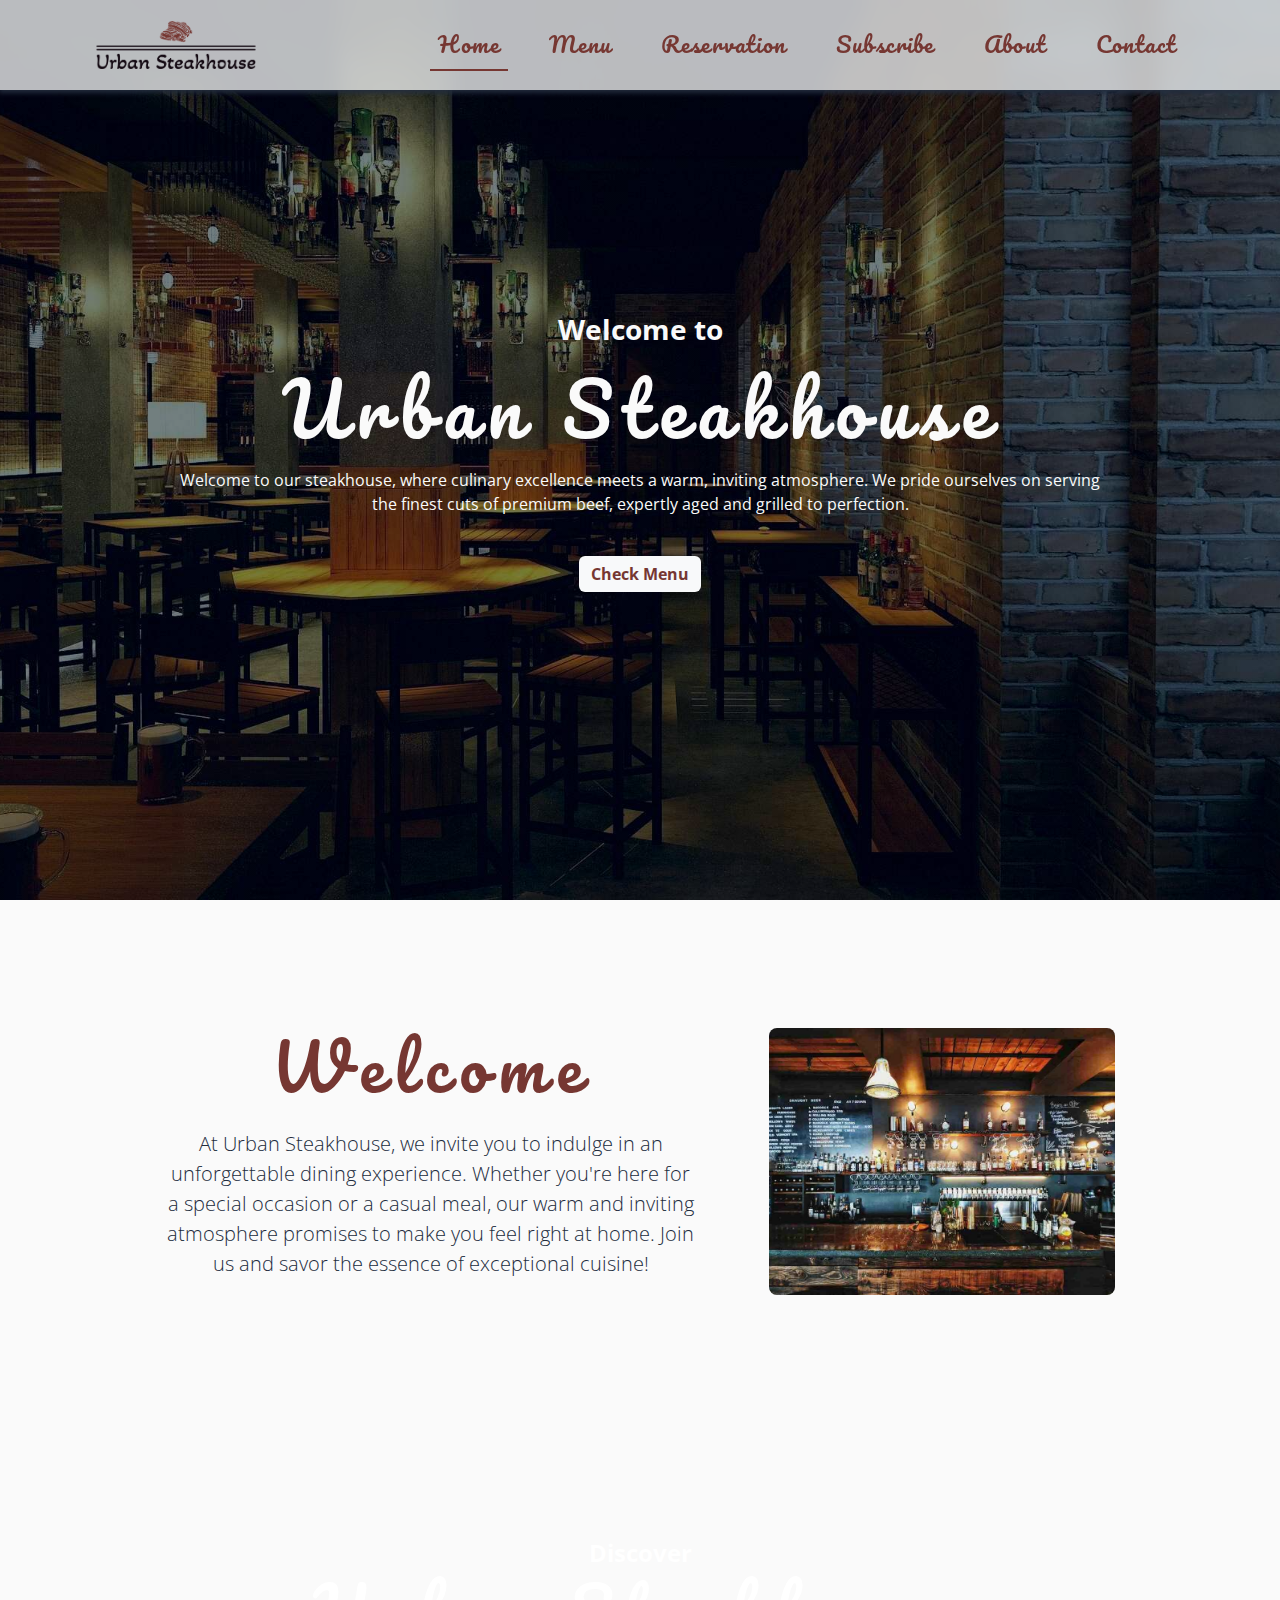
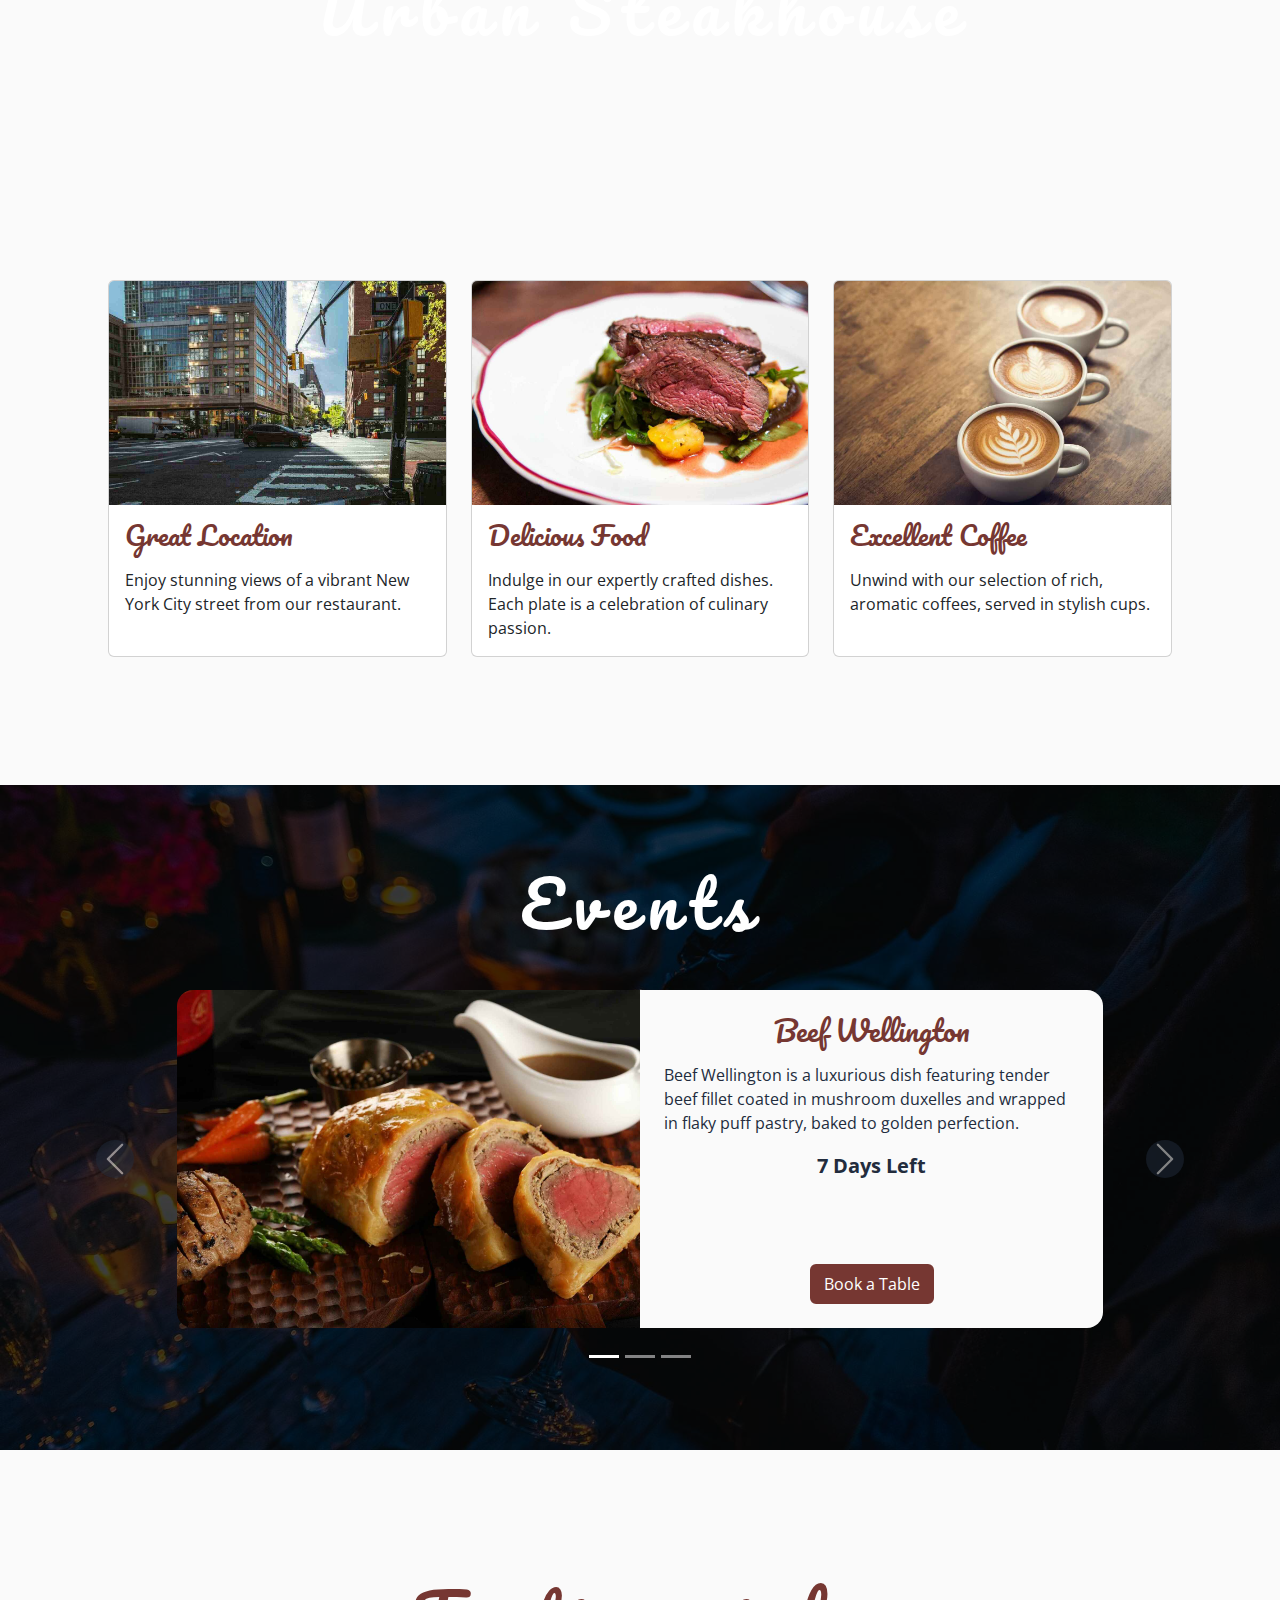
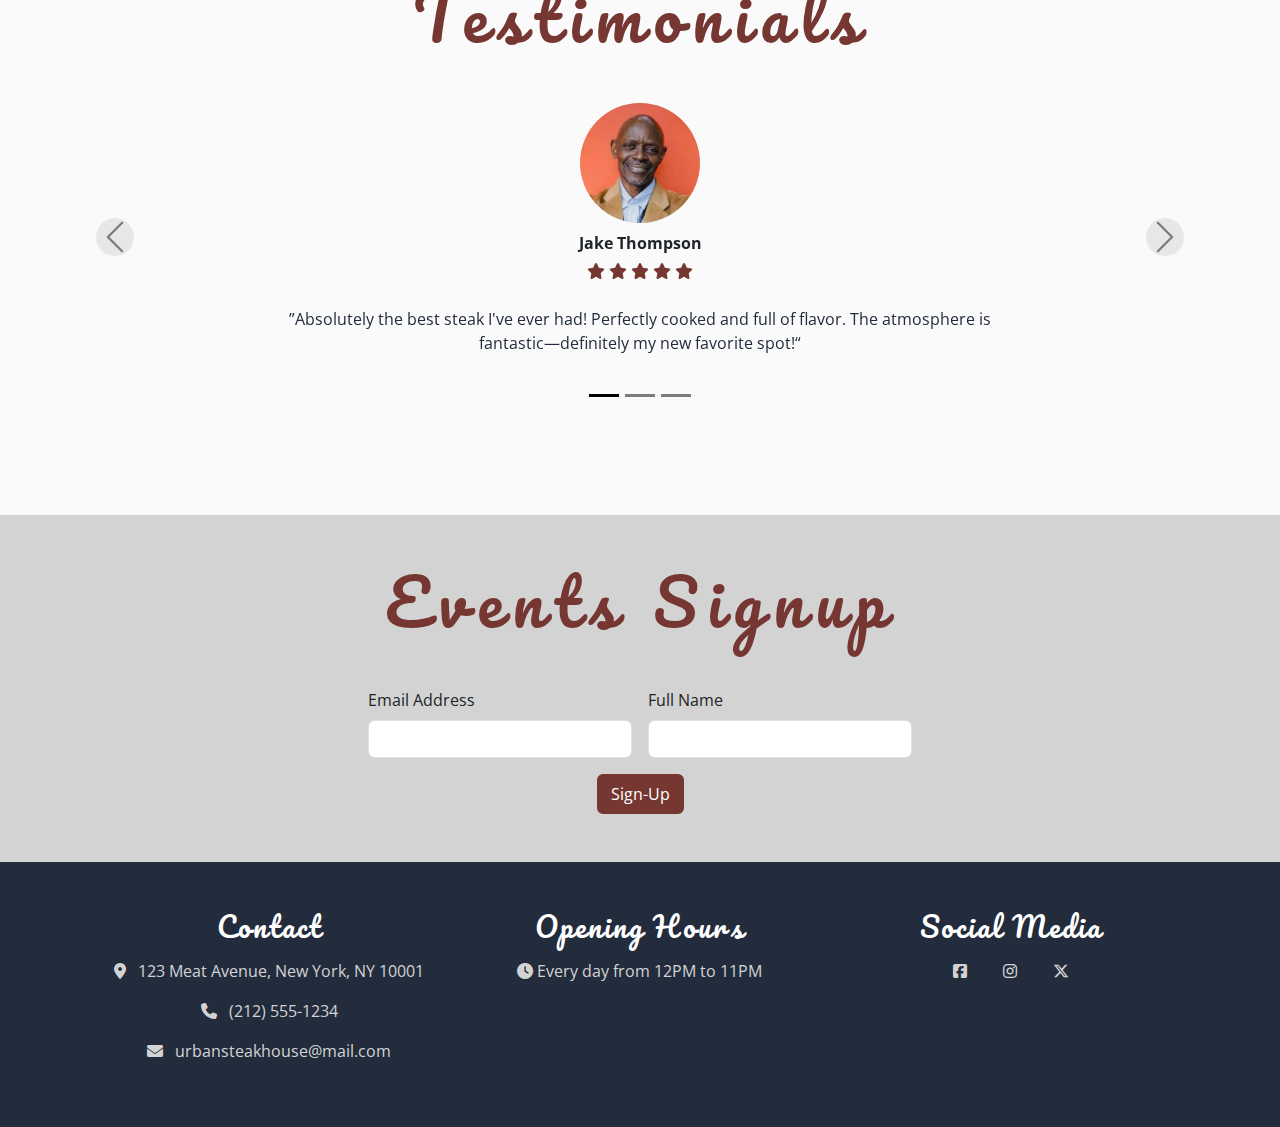
<file: index.html>
<!DOCTYPE html>
<html lang="en">
  <head>
    <meta charset="UTF-8" />
    <meta name="viewport" content="width=device-width, initial-scale=1.0" />
    <meta name="author" content="Florin Miron" />
    <meta
      name="keywords"
      content="steakhouse, dining, filet mignon, steaks, seafood, wine selection, steak specials, reservations, family-friendly dining, steak dinner, local steakhouse"
    />
    <meta
      name="description"
      content="Experience the ultimate steak lover's paradise at our steakhouse. Indulge in expertly grilled steaks, amazing desserts, and a curated wine selection. Reserve your table today!"
    />
    <title>Urban Steakhouse</title>
    <!-- Favicon -->
    <link
      rel="apple-touch-icon"
      sizes="180x180"
      href="./assets/images/apple-touch-icon.png"
    />
    <link
      rel="icon"
      sizes="32x32"
      type="image/png"
      href="./assets/images/favicon-32x32.png"
    />
    <link
      rel="icon"
      sizes="16x16"
      type="image/png"
      href="./assets/images/favicon-16x16.png"
    />
    <!-- Bootstrap's compiled CSS -->
    <link
      href="https://cdn.jsdelivr.net/npm/bootstrap@5.3.3/dist/css/bootstrap.min.css"
      rel="stylesheet"
      integrity="sha384-QWTKZyjpPEjISv5WaRU9OFeRpok6YctnYmDr5pNlyT2bRjXh0JMhjY6hW+ALEwIH"
      crossorigin="anonymous"
    />
    <!-- CDN Font Awesome -->
    <link
      rel="stylesheet"
      href="https://cdnjs.cloudflare.com/ajax/libs/font-awesome/6.6.0/css/all.min.css"
    />
    <!-- CSS link -->
    <link rel="stylesheet" href="./assets/style.css" />
  </head>
  <body>
    <!-- Header Section -->
    <header
      id="header-home"
      class="min-vh-100 d-flex align-items-center justify-content-center"
    >
      <!-- Navbar -->
      <nav
        id="navbar"
        class="navbar navbar-expand-xl bg-body-tertiary bg-opacity-75 fixed-top w-100 py-3"
      >
        <div class="container-fluid p-0">
          <a class="navbar-brand" href="#">
            <img
              src="./assets/images/logo-no-background.png"
              alt="Urban Steakhouse Logo"
            />
          </a>
          <button
            class="navbar-toggler"
            type="button"
            data-bs-toggle="collapse"
            data-bs-target="#navbarSupportedContent"
            aria-controls="navbarSupportedContent"
            aria-expanded="false"
            aria-label="Toggle navigation"
          >
            <span class="navbar-toggler-icon"></span>
          </button>
          <div class="collapse navbar-collapse" id="navbarSupportedContent">
            <ul class="navbar-nav ms-auto mb-2 mb-lg-0">
              <li class="nav-item">
                <a class="nav-link active" aria-current="page" href="#">Home</a>
              </li>
              <li class="nav-item">
                <a class="nav-link" href="menu.html">Menu</a>
              </li>
              <li class="nav-item">
                <a class="nav-link" href="reservation.html">Reservation</a>
              </li>
              <li class="nav-item">
                <a class="nav-link" href="#events-signup">Subscribe</a>
              </li>
              <li class="nav-item">
                <a class="nav-link" href="about.html">About</a>
              </li>
              <li class="nav-item">
                <a class="nav-link" href="contact.html">Contact</a>
              </li>
            </ul>
          </div>
        </div>
      </nav>
      <div
        class="container d-flex flex-column align-items-center w-75 w-md-50"
        aria-labelledby="welcome-heading"
      >
        <p class="fs-3 fw-bold">Welcome to</p>
        <h1 id="welcome-heading" class="display-2 display-md-1 text-center">
          Urban Steakhouse
        </h1>
        <p class="text-center mt-2">
          Welcome to our steakhouse, where culinary excellence meets a warm,
          inviting atmosphere. We pride ourselves on serving the finest cuts of
          premium beef, expertly aged and grilled to perfection.
        </p>
        <a
          id="menu-btn"
          href="menu.html"
          class="btn btn-light border border-0 fw-bold mt-4"
          >Check Menu</a
        >
      </div>
    </header>

    <!-- Main -->
    <main id="main-home">
      <!-- Welcome Section -->
      <section id="welcome" class="section mx-auto">
        <div class="row justify-content-center gap-5">
          <div
            class="col-12 col-lg-5 col-xl-6 d-flex flex-column justify-content-center"
          >
            <h2 class="display-3 text-center">Welcome</h2>
            <p class="lead fs-5 text-center mt-3">
              At Urban Steakhouse, we invite you to indulge in an unforgettable
              dining experience. Whether you're here for a special occasion or a
              casual meal, our warm and inviting atmosphere promises to make you
              feel right at home. Join us and savor the essence of exceptional
              cuisine!
            </p>
          </div>
          <div class="col-12 col-lg-5 col-xl-4 d-flex justify-content-center">
            <img
              src="./assets/images/restaurant-bar.jpg"
              class="w-100 rounded-3 object-fit-cover"
              alt="A photo of the restaurant's bar"
            />
          </div>
        </div>
      </section>

      <!-- Discover Section -->
      <section id="discover" class="section">
        <!-- Heading with background -->
        <div class="heading-background" aria-labelledby="discover-title">
          <span class="fs-4 fw-bold">Discover</span>
          <h2 id="discover-title" class="display-3 text-center">
            Urban Steakhouse
          </h2>
        </div>
        <div class="row d-flex justify-content-between mx-auto g-4">
          <!-- Single Discover Card -->
          <div class="col-12 col-md-4">
            <div class="card h-100">
              <img
                src="./assets/images/amazing-location.jpg"
                class="card-img-top"
                alt="The street view from inside the restaurant"
              />
              <div class="card-body">
                <h3 class="card-title">Great Location</h3>
                <p class="card-text mt-3">
                  Enjoy stunning views of a vibrant New York City street from
                  our restaurant.
                </p>
              </div>
            </div>
          </div>
          <!-- Single Discover Card -->
          <div class="col-12 col-md-4">
            <div class="card h-100">
              <img
                src="./assets/images/delicious-food.jpg"
                class="card-img-top"
                alt="A professionaly taken picture of a dish containing a rare steak with vegetables"
              />
              <div class="card-body">
                <h3 class="card-title">Delicious Food</h3>
                <p class="card-text mt-3">
                  Indulge in our expertly crafted dishes. Each plate is a
                  celebration of culinary passion.
                </p>
              </div>
            </div>
          </div>
          <!-- Single Discover Card -->
          <div class="col-12 col-md-4">
            <div class="card h-100">
              <img
                src="./assets/images/great-coffee.jpg"
                class="card-img-top"
                alt="Three cups of cappuccino"
              />
              <div class="card-body">
                <h3 class="card-title">Excellent Coffee</h3>
                <p class="card-text mt-3">
                  Unwind with our selection of rich, aromatic coffees, served in
                  stylish cups.
                </p>
              </div>
            </div>
          </div>
        </div>
      </section>

      <!-- Events Section -->
      <section id="events" class="section">
        <h2 class="display-3 text-center mb-5">Events</h2>
        <div class="container p-0">
          <div
            id="events-carousel"
            class="carousel slide"
            data-bs-ride="carousel"
          >
            <div class="carousel-indicators">
              <button
                type="button"
                data-bs-target="#events-carousel"
                data-bs-slide-to="0"
                class="active"
                aria-current="true"
                aria-label="Slide 1"
              ></button>
              <button
                type="button"
                data-bs-target="#events-carousel"
                data-bs-slide-to="1"
                aria-label="Slide 2"
              ></button>
              <button
                type="button"
                data-bs-target="#events-carousel"
                data-bs-slide-to="2"
                aria-label="Slide 3"
              ></button>
            </div>
            <div class="carousel-inner">
              <!-- Event -->
              <div class="carousel-item active">
                <div class="row justify-content-center align-items-center">
                  <div class="col-12 col-lg-5 p-0">
                    <img
                      src="./assets/images/beef-wellington.jpg"
                      class="w-100 object-fit-cover rounded-start-4"
                      alt="A beautifully plated Beef Wellington, showcasing golden-brown puff pastry encasing a juicy beef fillet"
                    />
                  </div>
                  <div
                    class="col-12 col-lg-5 d-flex flex-column p-4 rounded-end-4"
                  >
                    <h3 class="text-center mb-3">Beef Wellington</h3>
                    <p class="lh-base">
                      Beef Wellington is a luxurious dish featuring tender beef
                      fillet coated in mushroom duxelles and wrapped in flaky
                      puff pastry, baked to golden perfection.
                    </p>
                    <p class="text-center fw-bold fs-5">7 Days Left</p>
                    <div class="text-center mt-auto">
                      <a
                        href="reservation.html#main-reservation"
                        class="btn focus-ring"
                        >Book a Table</a
                      >
                    </div>
                  </div>
                </div>
              </div>
              <!-- Event -->
              <div class="carousel-item">
                <div class="row justify-content-center">
                  <div class="col-12 col-lg-5 p-0">
                    <img
                      src="./assets/images/chocolate-mousse.jpg"
                      class="w-100 object-fit-cover rounded-start-4"
                      alt="A chocolate mousse served in a glass, topped with and chocolate shavings, set against a dark, elegant background."
                    />
                  </div>
                  <div
                    class="col-12 col-lg-5 d-flex flex-column p-4 rounded-end-4"
                  >
                    <h3 class="text-center mb-3">Chocolate Mousse</h3>
                    <p class="lh-base">
                      Chocolate mousse is a rich, airy dessert made from whipped
                      chocolate, cream, and egg whites, delivering a luscious
                      and velvety texture with every bite.
                    </p>
                    <p class="text-center fw-bold fs-5">10 Days Left</p>
                    <div class="text-center mt-auto">
                      <a
                        href="reservation.html#main-reservation"
                        class="btn focus-ring"
                        >Book a Table</a
                      >
                    </div>
                  </div>
                </div>
              </div>
              <!-- Event -->
              <div class="carousel-item">
                <div class="row justify-content-center">
                  <div class="col-12 col-lg-5 p-0">
                    <img
                      src="./assets/images/the-ultimate-steak.jpg"
                      class="w-100 object-fit-cover rounded-start-4"
                      alt=""
                    />
                  </div>
                  <div
                    class="col-12 col-lg-5 d-flex flex-column p-4 rounded-end-4"
                  >
                    <h3 class="text-center mb-3">The Ultimate Steak</h3>
                    <p class="lh-base">
                      Argentinian asado beef is expertly grilled, showcasing
                      rich flavors and tender texture, often seasoned with salt
                      and served with chimichurri for a savory finish.
                    </p>
                    <p class="text-center fw-bold fs-5">12 Days Left</p>
                    <div class="text-center mt-auto">
                      <a
                        href="reservation.html#main-reservation"
                        class="btn focus-ring"
                        >Book a Table</a
                      >
                    </div>
                  </div>
                </div>
              </div>
            </div>
            <!-- Next and Previous Buttons -->
            <button
              class="carousel-control-prev w-auto"
              type="button"
              data-bs-target="#events-carousel"
              data-bs-slide="prev"
            >
              <span
                class="carousel-control-prev-icon"
                aria-hidden="true"
              ></span>
              <span class="visually-hidden">Previous</span>
            </button>
            <button
              class="carousel-control-next w-auto"
              type="button"
              data-bs-target="#events-carousel"
              data-bs-slide="next"
            >
              <span
                class="carousel-control-next-icon"
                aria-hidden="true"
              ></span>
              <span class="visually-hidden">Next</span>
            </button>
          </div>
        </div>
      </section>

      <!-- Testimonials Section -->
      <section id="testimonials" class="section pb-3">
        <h2 class="display-3 text-center mb-5">Testimonials</h2>
        <div class="container p-0">
          <div id="testimonials-carousel" class="carousel carousel-dark slide">
            <div class="carousel-indicators">
              <button
                type="button"
                data-bs-target="#testimonials-carousel"
                data-bs-slide-to="0"
                class="active"
                aria-current="true"
                aria-label="Slide 1"
              ></button>
              <button
                type="button"
                data-bs-target="#testimonials-carousel"
                data-bs-slide-to="1"
                aria-label="Slide 2"
              ></button>
              <button
                type="button"
                data-bs-target="#testimonials-carousel"
                data-bs-slide-to="2"
                aria-label="Slide 3"
              ></button>
            </div>
            <div class="carousel-inner">
              <!-- Testimonial -->
              <div class="carousel-item active px-3">
                <div class="row justify-content-center">
                  <div class="col-12 col-md-8 p-0">
                    <figure class="text-center mb-1">
                      <img
                        src="./assets/images/jake-thompson.jpg"
                        alt="Jake Thompson picture"
                        class="object-fit-cover"
                      />
                      <figcaption class="text-center mt-2 fw-bold">
                        Jake Thompson
                      </figcaption>
                    </figure>
                    <div class="star-rating text-center mb-4">
                      <i class="fa-solid fa-star"></i>
                      <i class="fa-solid fa-star"></i>
                      <i class="fa-solid fa-star"></i>
                      <i class="fa-solid fa-star"></i>
                      <i class="fa-solid fa-star"></i>
                    </div>
                    <div class="text-center">
                      <blockquote class="text-center">
                        &#8221;Absolutely the best steak I've ever had!
                        Perfectly cooked and full of flavor. The atmosphere is
                        fantastic—definitely my new favorite spot!&#8220;
                      </blockquote>
                    </div>
                  </div>
                </div>
              </div>
              <!-- Testimonial -->
              <div class="carousel-item px-3">
                <div class="row justify-content-center">
                  <div class="col-12 col-md-8 p-0">
                    <figure class="text-center mb-1">
                      <img
                        src="./assets/images/mark-reynolds.jpg"
                        alt="Mark Reynolds picture"
                        class="object-fit-cover"
                      />
                      <figcaption class="text-center mt-2 fw-bold">
                        Mark Reynolds
                      </figcaption>
                    </figure>
                    <div class="star-rating text-center mb-4">
                      <i class="fa-solid fa-star"></i>
                      <i class="fa-solid fa-star"></i>
                      <i class="fa-solid fa-star"></i>
                      <i class="fa-solid fa-star"></i>
                      <i class="fa-solid fa-star"></i>
                    </div>
                    <div class="text-center">
                      <blockquote class="text-center">
                        &#8221;Exceptional service and mouthwatering steaks!
                        Every bite was a delight. Can't wait to come back for
                        more. Highly recommend!&#8220;
                      </blockquote>
                    </div>
                  </div>
                </div>
              </div>
              <!-- Testimonial -->
              <div class="carousel-item px-3">
                <div class="row justify-content-center">
                  <div class="col-12 col-md-8 p-0">
                    <figure class="text-center mb-1">
                      <img
                        src="./assets/images/emily-carter.jpg"
                        alt="Emily Carter picture"
                        class="object-fit-cover"
                      />
                      <figcaption class="text-center mt-2 fw-bold">
                        Emily Carter
                      </figcaption>
                    </figure>
                    <div class="star-rating text-center mb-4">
                      <i class="fa-solid fa-star"></i>
                      <i class="fa-solid fa-star"></i>
                      <i class="fa-solid fa-star"></i>
                      <i class="fa-solid fa-star"></i>
                      <i class="fa-solid fa-star"></i>
                    </div>
                    <div class="text-center">
                      <blockquote class="text-center">
                        &#8221;A steak lover's paradise! Perfectly seasoned and
                        cooked to perfection. The staff made us feel right at
                        home. An unforgettable dining experience!&#8220;
                      </blockquote>
                    </div>
                  </div>
                </div>
              </div>
            </div>
            <!-- Next And Previous Buttons -->
            <button
              class="carousel-control-prev w-auto"
              type="button"
              data-bs-target="#testimonials-carousel"
              data-bs-slide="prev"
            >
              <span
                class="carousel-control-prev-icon"
                aria-hidden="true"
              ></span>
              <span class="visually-hidden">Previous</span>
            </button>
            <button
              class="carousel-control-next w-auto"
              type="button"
              data-bs-target="#testimonials-carousel"
              data-bs-slide="next"
            >
              <span
                class="carousel-control-next-icon"
                aria-hidden="true"
              ></span>
              <span class="visually-hidden">Next</span>
            </button>
          </div>
        </div>
      </section>

      <!-- Events Signup Section -->
      <section id="events-signup" class="section py-5">
        <h2 class="display-3 text-center mb-5">Events Signup</h2>
        <div class="container">
          <form action="subscribe-confirm.html">
            <div class="row justify-content-center">
              <div
                class="col-12 col-sm-6 col-lg-4 col-xl-3 mb-3 mb-sm-0 p-0 pe-sm-2"
              >
                <label for="email" class="form-label">Email Address</label>
                <input
                  type="email"
                  id="email"
                  class="form-control"
                  name="email"
                  required
                />
              </div>
              <div
                class="col-12 col-sm-6 col-lg-4 col-xl-3 mb-3 mb-sm-0 p-0 ps-sm-2"
              >
                <label for="full-name" class="form-label">Full Name</label>
                <input
                  type="text"
                  id="full-name"
                  class="form-control"
                  name="full-name"
                  pattern="^[A-Za-z\s]+$"
                  required
                />
              </div>
            </div>
            <div class="text-center mt-3">
              <button type="submit" class="btn focus-ring">Sign-Up</button>
            </div>
          </form>
        </div>
      </section>
    </main>

    <!-- Footer -->
    <footer>
      <div class="container py-5 px-0">
        <div class="row">
          <!-- Contact Details -->
          <div class="col-12 col-md-4 mb-4 mb-md-0">
            <h3 class="text-center fs-3 mb-3">Contact</h3>
            <address>
              <ul class="text-center list-unstyled">
                <li class="mb-3">
                  <i class="fa-solid fa-location-dot me-2"></i> 123 Meat Avenue,
                  New York, NY 10001
                </li>
                <li class="mb-3">
                  <i class="fa-solid fa-phone me-2"></i> (212) 555-1234
                </li>
                <li>
                  <i class="fa-solid fa-envelope me-2"></i>
                  urbansteakhouse@mail.com
                </li>
              </ul>
            </address>
          </div>
          <!-- Opening Hours -->
          <div class="col-12 col-md-4 mb-4 mb-md-0">
            <h3 class="text-center fs-3 mb-3">Opening Hours</h3>
            <p class="text-center">
              <i class="fa-solid fa-clock"></i>
              Every day from
              <time datetime="12:00">12PM</time> to
              <time datetime="23:00">11PM</time>
            </p>
          </div>
          <!-- Social Media Links -->
          <div class="col-12 col-md-4 text-center">
            <h3 class="text-center fs-3 mb-3">Social Media</h3>
            <!-- Facebook Link -->
            <a
              href="https://www.facebook.com/"
              class="text-decoration-none mx-3"
              target="_blank"
              aria-label="Facebook"
              title="Facebook"
              rel="noopener"
            >
              <i class="fa-brands fa-square-facebook"></i>
            </a>
            <!-- Instagram Link -->
            <a
              href="https://www.instagram.com/"
              class="text-decoration-none mx-3"
              target="_blank"
              aria-label="Instagram"
              title="Instagram"
              rel="noopener"
            >
              <i class="fa-brands fa-instagram"></i>
            </a>
            <!-- X Twitter Link -->
            <a
              href="https://x.com/"
              class="text-decoration-none mx-3"
              target="_blank"
              aria-label="X-Twitter"
              title="X-Twitter"
              rel="noopener"
            >
              <i class="fa-brands fa-x-twitter"></i>
            </a>
          </div>
        </div>
      </div>
    </footer>
    <!-- Bootstrap's compiled JavaScript -->
    <script
      src="https://cdn.jsdelivr.net/npm/bootstrap@5.3.3/dist/js/bootstrap.bundle.min.js"
      integrity="sha384-YvpcrYf0tY3lHB60NNkmXc5s9fDVZLESaAA55NDzOxhy9GkcIdslK1eN7N6jIeHz"
      crossorigin="anonymous"
    ></script>
  </body>
</html>
</file>
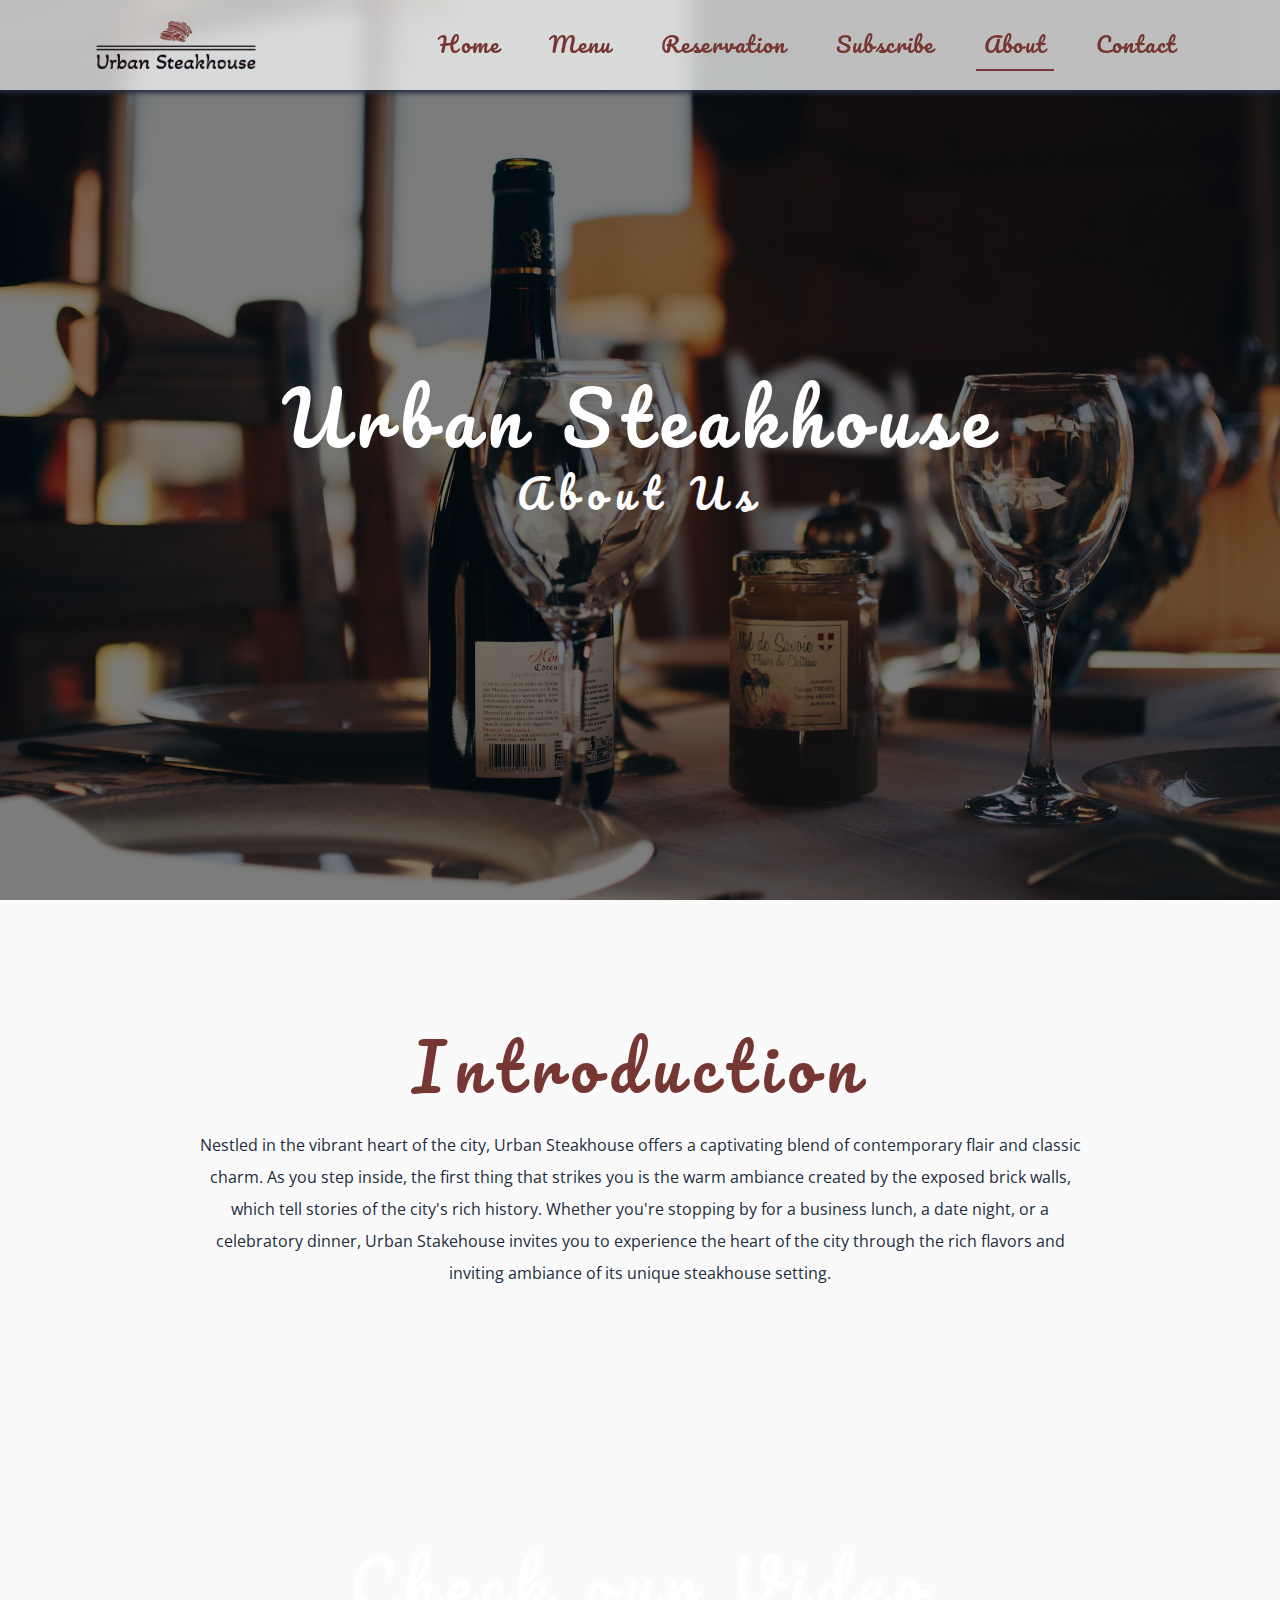
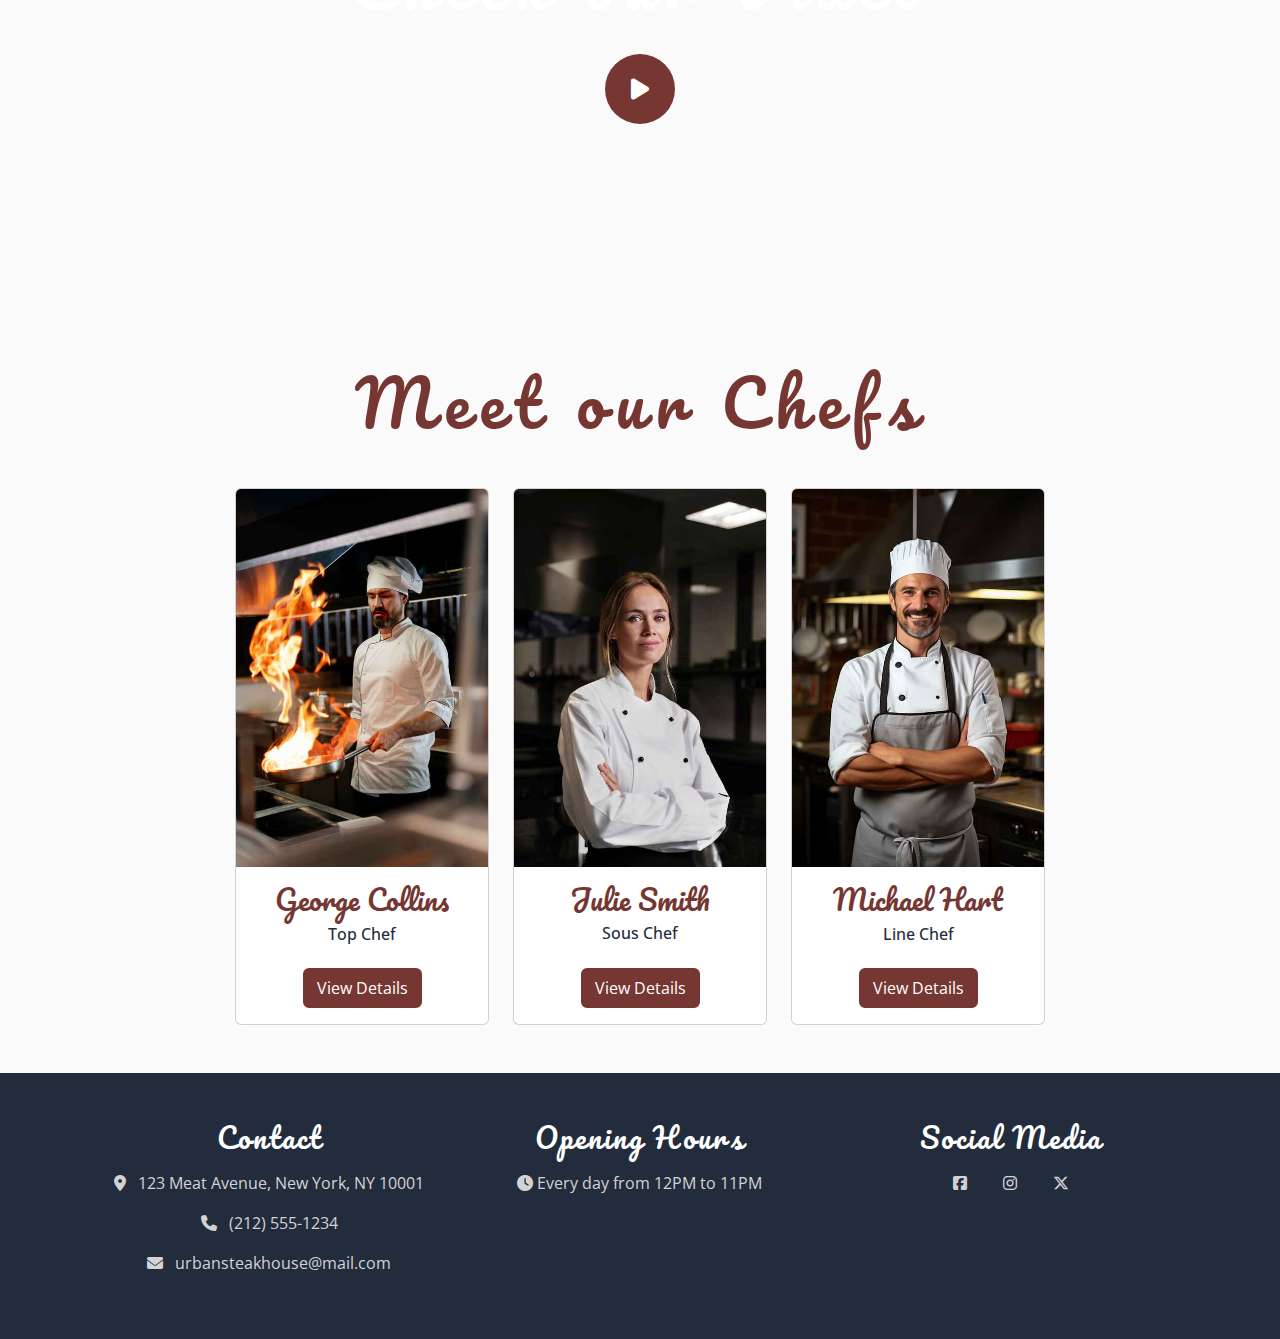
<file: about.html>
<!DOCTYPE html>
<html lang="en">
  <head>
    <meta charset="UTF-8" />
    <meta name="viewport" content="width=device-width, initial-scale=1.0" />
    <meta name="author" content="Florin Miron" />
    <meta
      name="keywords"
      content="steakhouse, dining, filet mignon, steaks, seafood, wine selection, steak specials, reservations, family-friendly dining, steak dinner, local steakhouse"
    />
    <meta
      name="description"
      content="Discover more about Urban Steakhouse Restaurant. Meet our chefs and enjoy our restaurant's ambiance by watching a high quality video."
    />
    <title>Urban Steakhouse</title>
    <!-- Favicon -->
    <link
      rel="apple-touch-icon"
      sizes="180x180"
      href="./assets/images/apple-touch-icon.png"
    />
    <link
      rel="icon"
      sizes="32x32"
      type="image/png"
      href="./assets/images/favicon-32x32.png"
    />
    <link
      rel="icon"
      sizes="16x16"
      type="image/png"
      href="./assets/images/favicon-16x16.png"
    />
    <!-- Bootstrap's compiled CSS -->
    <link
      href="https://cdn.jsdelivr.net/npm/bootstrap@5.3.3/dist/css/bootstrap.min.css"
      rel="stylesheet"
      integrity="sha384-QWTKZyjpPEjISv5WaRU9OFeRpok6YctnYmDr5pNlyT2bRjXh0JMhjY6hW+ALEwIH"
      crossorigin="anonymous"
    />
    <!-- CDN Font Awesome -->
    <link
      rel="stylesheet"
      href="https://cdnjs.cloudflare.com/ajax/libs/font-awesome/6.6.0/css/all.min.css"
    />
    <!-- CSS link -->
    <link rel="stylesheet" href="./assets/style.css" />
  </head>
  <body>
    <!-- Header Section -->
    <header
      id="header-about"
      class="min-vh-100 d-flex align-items-center justify-content-center"
    >
      <!-- Navbar -->
      <nav
        id="navbar"
        class="navbar navbar-expand-xl bg-body-tertiary bg-opacity-75 fixed-top w-100 py-3"
      >
        <div class="container-fluid p-0">
          <a class="navbar-brand" href="index.html">
            <img
              src="./assets/images/logo-no-background.png"
              alt="Urban Steakhouse Logo"
            />
          </a>
          <button
            class="navbar-toggler"
            type="button"
            data-bs-toggle="collapse"
            data-bs-target="#navbarSupportedContent"
            aria-controls="navbarSupportedContent"
            aria-expanded="false"
            aria-label="Toggle navigation"
          >
            <span class="navbar-toggler-icon"></span>
          </button>
          <div class="collapse navbar-collapse" id="navbarSupportedContent">
            <ul class="navbar-nav ms-auto mb-2 mb-lg-0">
              <li class="nav-item">
                <a class="nav-link" href="index.html">Home</a>
              </li>
              <li class="nav-item">
                <a class="nav-link" href="menu.html">Menu</a>
              </li>
              <li class="nav-item">
                <a class="nav-link" href="reservation.html">Reservation</a>
              </li>
              <li class="nav-item">
                <a class="nav-link" href="index.html#events-signup"
                  >Subscribe</a
                >
              </li>
              <li class="nav-item">
                <a class="nav-link active" aria-current="page" href="#"
                  >About</a
                >
              </li>
              <li class="nav-item">
                <a class="nav-link" href="contact.html">Contact</a>
              </li>
            </ul>
          </div>
        </div>
      </nav>
      <div
        class="container d-flex flex-column align-items-center w-75 w-md-50"
        aria-labelledby="about-heading"
      >
        <h1 id="about-heading" class="display-2 display-md-1 text-center">
          Urban Steakhouse
        </h1>
        <h2 class="display-6">About Us</h2>
      </div>
    </header>

    <!-- Main -->
    <main id="main-about">
      <!-- Introduction Section -->
      <section id="about-introduction" class="section">
        <h2 class="text-center display-3 mb-4">Introduction</h2>
        <div class="container p-0">
          <div class="row justify-content-center">
            <div class="col-12 col-sm-10">
              <p class="text-center lh-lg">
                Nestled in the vibrant heart of the city, Urban Steakhouse
                offers a captivating blend of contemporary flair and classic
                charm. As you step inside, the first thing that strikes you is
                the warm ambiance created by the exposed brick walls, which tell
                stories of the city's rich history. Whether you're stopping by
                for a business lunch, a date night, or a celebratory dinner,
                Urban Stakehouse invites you to experience the heart of the city
                through the rich flavors and inviting ambiance of its unique
                steakhouse setting.
              </p>
            </div>
          </div>
        </div>
      </section>

      <!-- Video Section -->
      <section id="video" class="section">
        <div class="heading-background mb-0" aria-labelledby="video-title">
          <h2 id="video-title" class="text-center display-3">
            Check our Video
          </h2>
          <div class="text-center d-flex justify-content-center">
            <button
              type="button"
              class="btn d-flex align-items-center justify-content-center mt-4 p-4 fs-4 focus-ring"
              data-bs-toggle="modal"
              data-bs-target="#video-modal"
              aria-label="open-video-modal"
            >
              <i class="fa-solid fa-play"></i>
            </button>
          </div>
        </div>
      </section>

      <!-- Chef Section -->
      <section id="chefs" class="section mb-5">
        <h2 class="text-center display-3 mb-5">Meet our Chefs</h2>
        <div class="container p-0">
          <div class="row justify-content-center g-4">
            <!-- Chef 1 -->
            <div class="col-12 col-md-4 col-lg-3">
              <div class="card">
                <img
                  src="./assets/images/george-collins-chef-1.jpg"
                  class="card-img-top"
                  alt="Picture of George Collins - Top Chef"
                />
                <div class="card-body px-0 text-center">
                  <h3>George Collins</h3>
                  <h4 class="fs-6">Top Chef</h4>
                  <button
                    class="btn mt-3 focus-ring"
                    data-bs-toggle="modal"
                    data-bs-target="#chef-1-modal"
                  >
                    View Details
                  </button>
                </div>
              </div>
            </div>
            <!-- Chef 2 -->
            <div class="col-12 col-md-4 col-lg-3">
              <div class="card">
                <img
                  src="./assets/images/julie-smith-chef-2.jpg"
                  class="card-img-top"
                  alt="Picture of Julie Smith - Sous Chef"
                />
                <div class="card-body px-0 text-center">
                  <h3>Julie Smith</h3>
                  <h4 class="fs-6">Sous Chef</h4>
                  <button
                    class="btn mt-3 focus-ring"
                    data-bs-toggle="modal"
                    data-bs-target="#chef-2-modal"
                  >
                    View Details
                  </button>
                </div>
              </div>
            </div>
            <!-- Chef 3 Details -->
            <div class="col-12 col-md-4 col-lg-3">
              <div class="card">
                <img
                  src="./assets/images/michael-hart-chef-3.jpg"
                  class="card-img-top"
                  alt="Picture of Michael Hart - Line Chef"
                />
                <div class="card-body px-0 text-center">
                  <h3>Michael Hart</h3>
                  <h4 class="fs-6">Line Chef</h4>
                  <button
                    class="btn mt-3 focus-ring"
                    data-bs-toggle="modal"
                    data-bs-target="#chef-3-modal"
                  >
                    View Details
                  </button>
                </div>
              </div>
            </div>
          </div>
        </div>
      </section>
    </main>

    <!-- Footer -->
    <footer>
      <div class="container py-5 px-0">
        <div class="row">
          <!-- Contact Details -->
          <div class="col-12 col-md-4 mb-4 mb-md-0">
            <h3 class="text-center fs-3 mb-3">Contact</h3>
            <address>
              <ul class="text-center list-unstyled">
                <li class="mb-3">
                  <i class="fa-solid fa-location-dot me-2"></i> 123 Meat Avenue,
                  New York, NY 10001
                </li>
                <li class="mb-3">
                  <i class="fa-solid fa-phone me-2"></i> (212) 555-1234
                </li>
                <li>
                  <i class="fa-solid fa-envelope me-2"></i>
                  urbansteakhouse@mail.com
                </li>
              </ul>
            </address>
          </div>
          <!-- Opening Hours -->
          <div class="col-12 col-md-4 mb-4 mb-md-0">
            <h3 class="text-center fs-3 mb-3">Opening Hours</h3>
            <p class="text-center">
              <i class="fa-solid fa-clock"></i>
              Every day from
              <time datetime="12:00">12PM</time> to
              <time datetime="23:00">11PM</time>
            </p>
          </div>
          <!-- Social Media Links -->
          <div class="col-12 col-md-4 text-center">
            <h3 class="text-center fs-3 mb-3">Social Media</h3>
            <!-- Facebook Link -->
            <a
              href="https://www.facebook.com/"
              class="text-decoration-none mx-3"
              target="_blank"
              aria-label="Facebook"
              title="Facebook"
              rel="noopener"
            >
              <i class="fa-brands fa-square-facebook"></i>
            </a>
            <!-- Instagram Link -->
            <a
              href="https://www.instagram.com/"
              class="text-decoration-none mx-3"
              target="_blank"
              aria-label="Instagram"
              title="Instagram"
              rel="noopener"
            >
              <i class="fa-brands fa-instagram"></i>
            </a>
            <!-- X Twitter Link -->
            <a
              href="https://x.com/"
              class="text-decoration-none mx-3"
              target="_blank"
              aria-label="X-Twitter"
              title="X-Twitter"
              rel="noopener"
            >
              <i class="fa-brands fa-x-twitter"></i>
            </a>
          </div>
        </div>
      </div>
    </footer>

    <!-- Video Modal -->
    <div
      class="modal fade"
      id="video-modal"
      data-bs-backdrop="static"
      data-bs-keyboard="false"
      tabindex="-1"
      aria-labelledby="staticBackdropLabel"
      aria-hidden="true"
    >
      <div class="modal-dialog modal-dialog-centered modal-lg">
        <div class="modal-content">
          <div class="modal-header">
            <h2 class="modal-title fs-2 px-0" id="staticBackdropLabel">
              Restaurant's Ambience
            </h2>
            <button
              type="button"
              class="btn-close"
              data-bs-dismiss="modal"
              aria-label="Close"
            ></button>
          </div>
          <div class="modal-body">
            <video controls muted class="w-100">
              <source src="./assets/videos/restaurant-video-2.mp4" />
              <source src="./assets/videos/restaurant-video-1.webm" />
              <p>
                Your browser doesn't support HTML video content. You can
                download the video by clicking
                <a
                  href="./assets/videos/restaurant-video-2.mp4"
                  download="./assets/videos/restaurant-video-2.mp4"
                  >here</a
                >
              </p>
            </video>
          </div>
        </div>
      </div>
    </div>

    <!-- Chef 1 Details Modal -->
    <div
      class="modal fade"
      id="chef-1-modal"
      tabindex="-1"
      aria-labelledby="chef-1-modal-title"
      aria-hidden="true"
    >
      <div class="modal-dialog modal-dialog-centered">
        <div class="modal-content">
          <div class="modal-header">
            <h2 class="modal-title fs-2 px-0" id="chef-1-modal-title">
              George Collins
            </h2>
            <button
              type="button"
              class="btn-close"
              data-bs-dismiss="modal"
              aria-label="Close"
            ></button>
          </div>
          <div class="modal-body">
            <p class="lh-lg">
              At the helm of a bustling steakhouse, Chef George grilled over
              open flames, mastering the art of searing. His signature steak
              became a legend, celebrated by food enthusiasts everywhere.
            </p>
          </div>
        </div>
      </div>
    </div>

    <!-- Chef 2 Details Modal -->
    <div
      class="modal fade"
      id="chef-2-modal"
      tabindex="-2"
      aria-labelledby="chef-2-modal-title"
      aria-hidden="true"
    >
      <div class="modal-dialog modal-dialog-centered">
        <div class="modal-content">
          <div class="modal-header">
            <h2 class="modal-title fs-2 px-0" id="chef-2-modal-title">
              Julie Smith
            </h2>
            <button
              type="button"
              class="btn-close"
              data-bs-dismiss="modal"
              aria-label="Close"
            ></button>
          </div>
          <div class="modal-body">
            <p class="lh-lg">
              Chef Julie introduced global spices to classic steaks, creating
              unforgettable fusion dishes. Each plate told a story, merging
              tradition with innovation.
            </p>
          </div>
        </div>
      </div>
    </div>

    <!-- Chef 3 Details Modal -->
    <div
      class="modal fade"
      id="chef-3-modal"
      tabindex="-2"
      aria-labelledby="chef-3-modal-title"
      aria-hidden="true"
    >
      <div class="modal-dialog modal-dialog-centered">
        <div class="modal-content">
          <div class="modal-header">
            <h2 class="modal-title fs-2 px-0" id="chef-3-modal-title">
              Michael Hart
            </h2>
            <button
              type="button"
              class="btn-close"
              data-bs-dismiss="modal"
              aria-label="Close"
            ></button>
          </div>
          <div class="modal-body">
            <p class="lh-lg">
              Chef Michael meticulously selected marbled cuts, crafting the
              perfect steak. His passion for quality transformed the steakhouse
              into a culinary destination, where every bite ignited a flavor
              revolution.
            </p>
          </div>
        </div>
      </div>
    </div>
    <!-- Bootstrap's compiled JavaScript -->
    <script
      src="https://cdn.jsdelivr.net/npm/bootstrap@5.3.3/dist/js/bootstrap.bundle.min.js"
      integrity="sha384-YvpcrYf0tY3lHB60NNkmXc5s9fDVZLESaAA55NDzOxhy9GkcIdslK1eN7N6jIeHz"
      crossorigin="anonymous"
    ></script>
  </body>
</html>
</file>
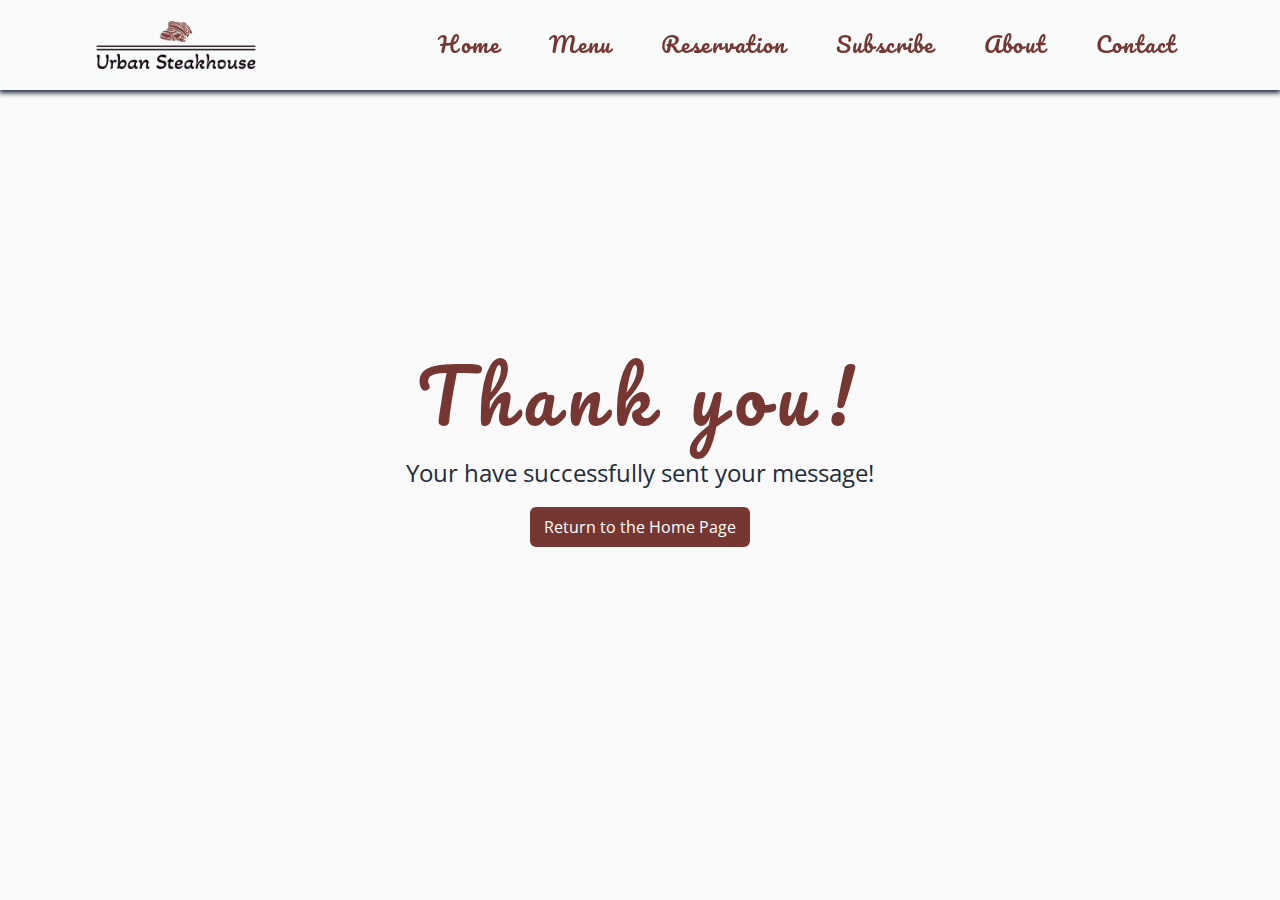
<file: contact-confirm.html>
<!DOCTYPE html>
<html lang="en">
  <head>
    <meta charset="UTF-8" />
    <meta name="viewport" content="width=device-width, initial-scale=1.0" />
    <meta name="author" content="Florin Miron" />
    <meta
      name="keywords"
      content="steakhouse, dining, filet mignon, steaks, seafood, wine selection, steak specials, reservations, family-friendly dining, steak dinner, local steakhouse"
    />
    <meta
      name="description"
      content="Get in touch with us at Urban Steakhouse Restaurant. Find our contact details, opening hours, location or other important information about our offerings"
    />
    <title>Urban Steakhouse</title>
    <!-- Favicon -->
    <link
      rel="apple-touch-icon"
      sizes="180x180"
      href="./assets/images/apple-touch-icon.png"
    />
    <link
      rel="icon"
      sizes="32x32"
      type="image/png"
      href="./assets/images/favicon-32x32.png"
    />
    <link
      rel="icon"
      sizes="16x16"
      type="image/png"
      href="./assets/images/favicon-16x16.png"
    />
    <!-- Bootstrap's compiled CSS -->
    <link
      href="https://cdn.jsdelivr.net/npm/bootstrap@5.3.3/dist/css/bootstrap.min.css"
      rel="stylesheet"
      integrity="sha384-QWTKZyjpPEjISv5WaRU9OFeRpok6YctnYmDr5pNlyT2bRjXh0JMhjY6hW+ALEwIH"
      crossorigin="anonymous"
    />
    <!-- CSS link -->
    <link rel="stylesheet" href="./assets/style.css" />
  </head>
  <body>
    <!-- Header Section -->
    <header
      id="header-contact-confirm"
      class="min-vh-100 d-flex align-items-center justify-content-center"
    >
      <!-- Navbar -->
      <nav
        id="navbar"
        class="navbar navbar-expand-xl bg-body-tertiary bg-opacity-75 fixed-top w-100 py-3"
      >
        <div class="container-fluid p-0">
          <a class="navbar-brand" href="index.html">
            <img
              src="./assets/images/logo-no-background.png"
              alt="Urban Steakhouse Logo"
            />
          </a>
          <button
            class="navbar-toggler"
            type="button"
            data-bs-toggle="collapse"
            data-bs-target="#navbarSupportedContent"
            aria-controls="navbarSupportedContent"
            aria-expanded="false"
            aria-label="Toggle navigation"
          >
            <span class="navbar-toggler-icon"></span>
          </button>
          <div class="collapse navbar-collapse" id="navbarSupportedContent">
            <ul class="navbar-nav ms-auto mb-2 mb-lg-0">
              <li class="nav-item">
                <a class="nav-link" href="index.html">Home</a>
              </li>
              <li class="nav-item">
                <a class="nav-link" href="menu.html">Menu</a>
              </li>
              <li class="nav-item">
                <a class="nav-link" href="reservation.html">Reservation</a>
              </li>
              <li class="nav-item">
                <a class="nav-link" href="index.html#events-signup"
                  >Subscribe</a
                >
              </li>
              <li class="nav-item">
                <a class="nav-link" href="about.html">About</a>
              </li>
              <li class="nav-item">
                <a class="nav-link" href="contact.html">Contact</a>
              </li>
            </ul>
          </div>
        </div>
      </nav>
      <div
        class="container d-flex flex-column align-items-center w-75 w-md-50"
        aria-labelledby="contact-confirm-heading"
      >
        <h1
          id="contact-confirm-heading"
          class="display-2 display-md-1 text-center mb-3"
        >
          Thank you!
        </h1>
        <p class="text-center fs-4 mb-3">
          Your have successfully sent your message!
        </p>
        <a href="index.html" class="btn focus-ring">Return to the Home Page</a>
      </div>
    </header>
    <!-- Bootstrap's compiled JavaScript -->
    <script
      src="https://cdn.jsdelivr.net/npm/bootstrap@5.3.3/dist/js/bootstrap.bundle.min.js"
      integrity="sha384-YvpcrYf0tY3lHB60NNkmXc5s9fDVZLESaAA55NDzOxhy9GkcIdslK1eN7N6jIeHz"
      crossorigin="anonymous"
    ></script>
  </body>
</html>
</file>
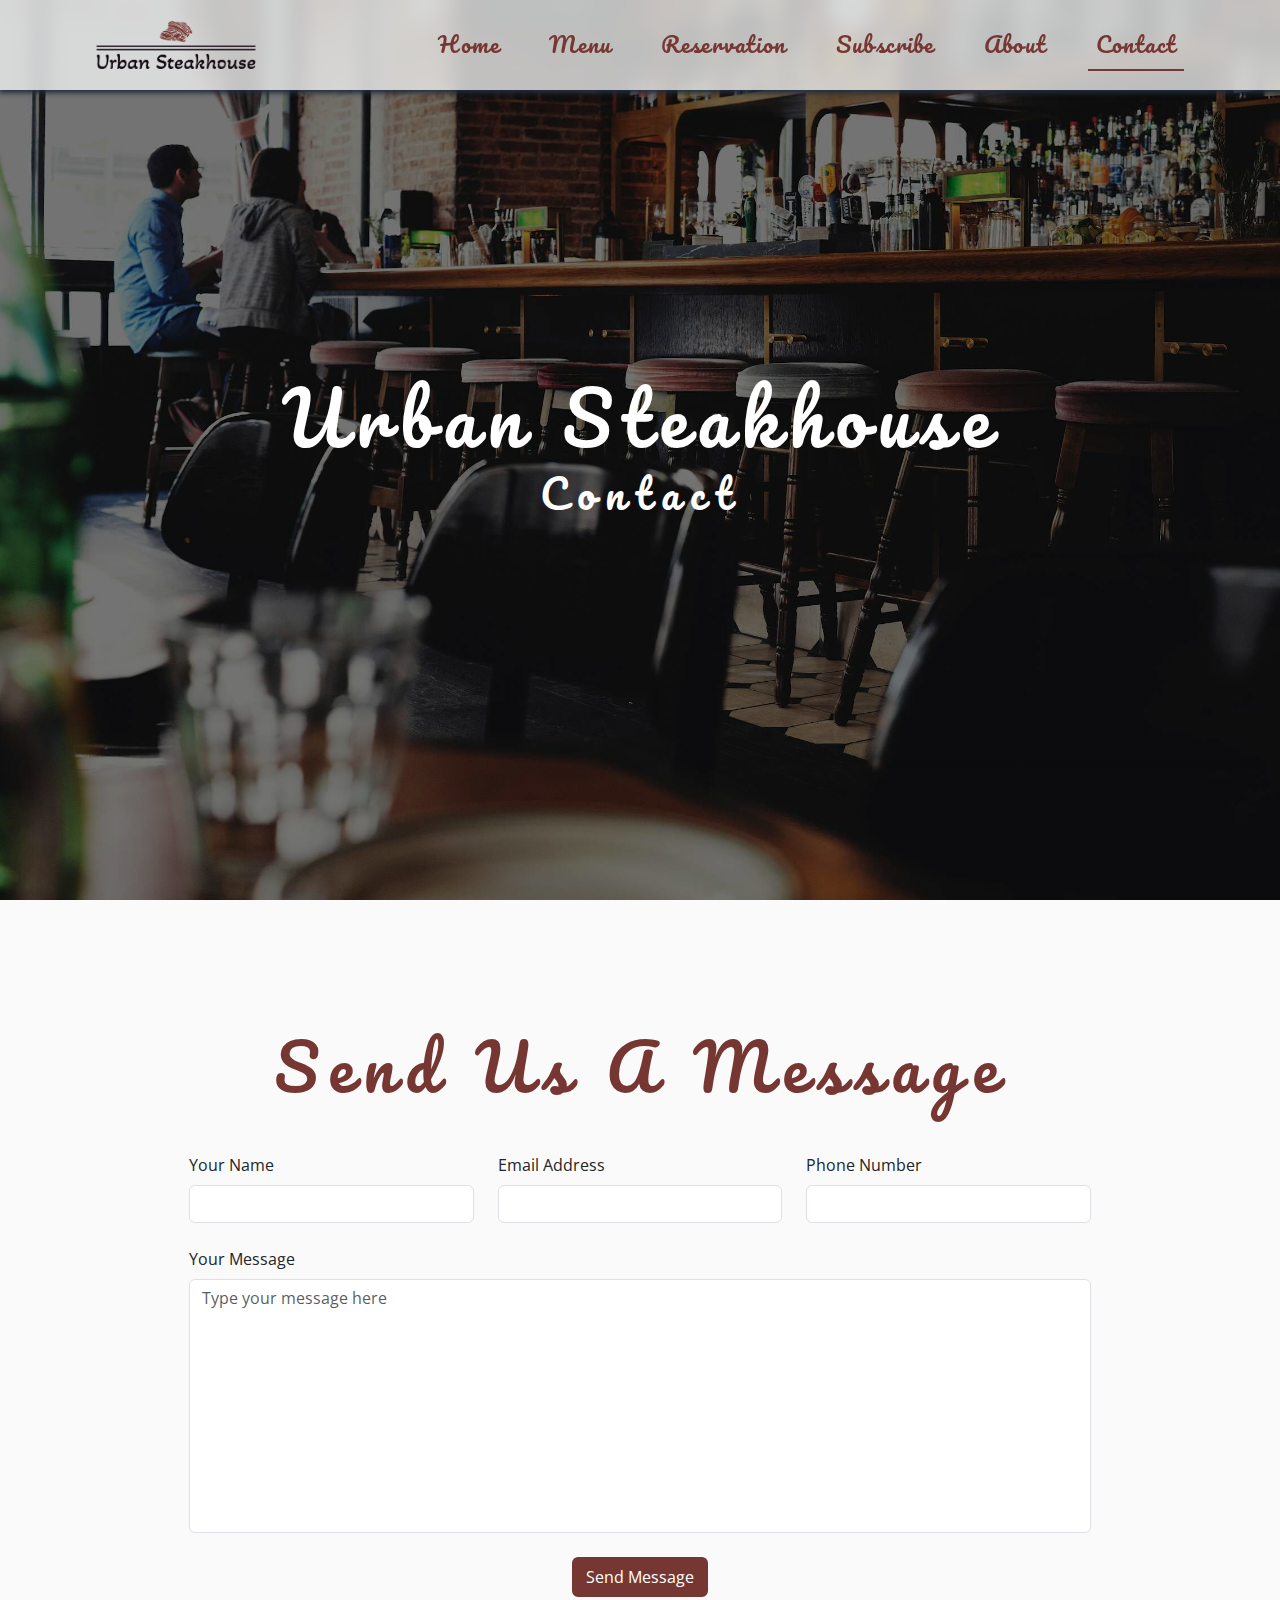
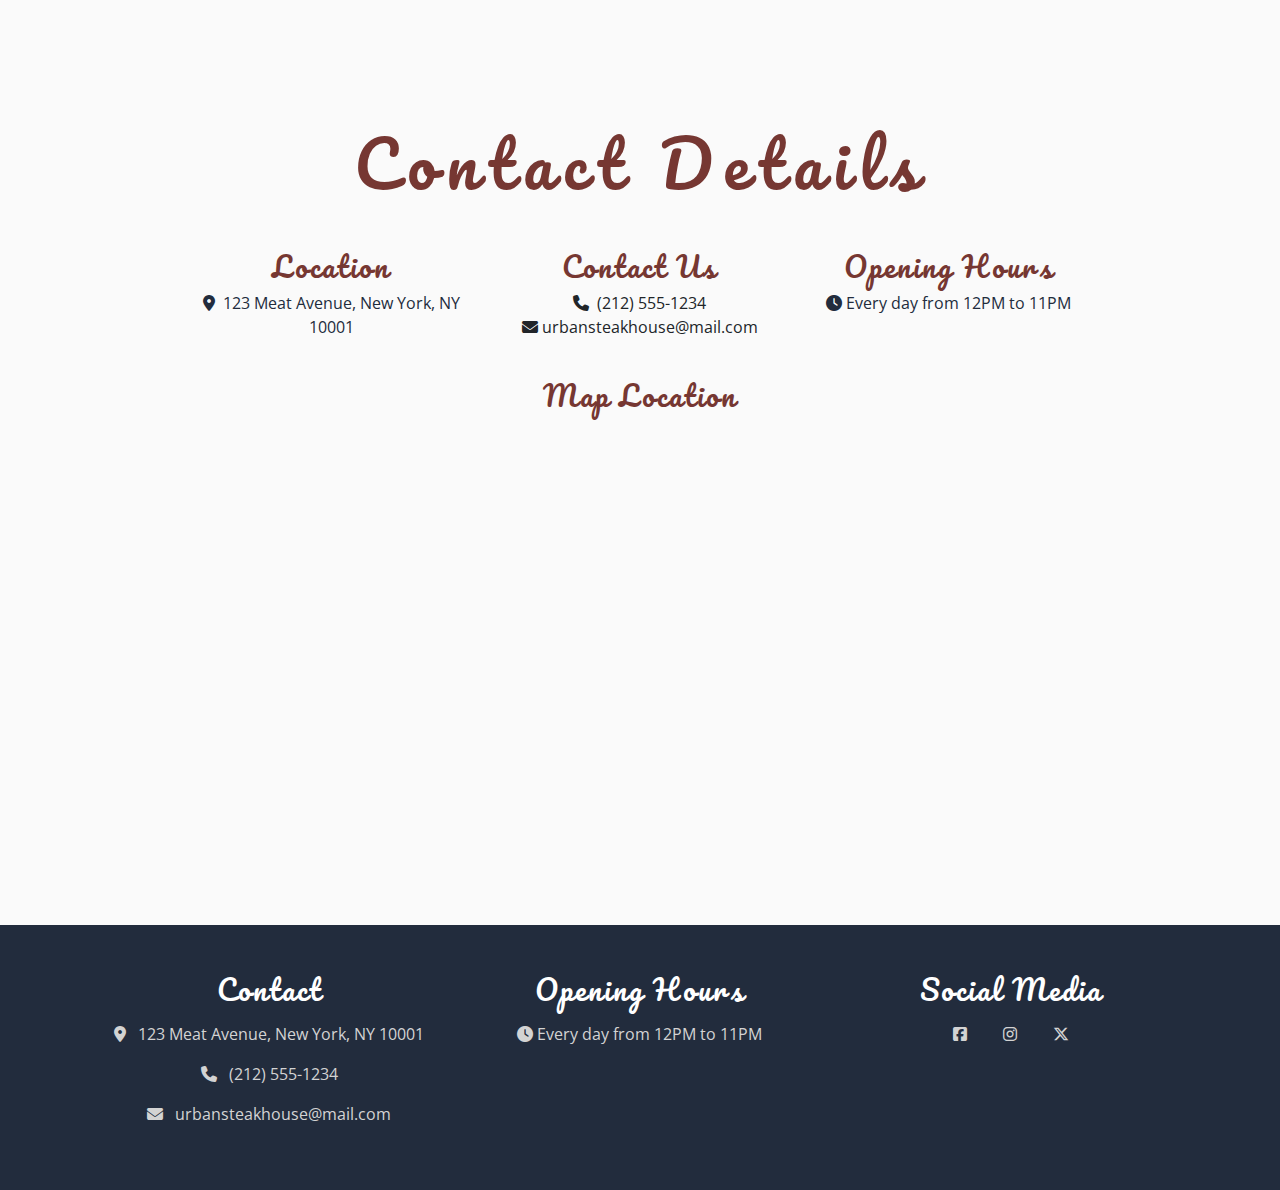
<file: contact.html>
<!DOCTYPE html>
<html lang="en">
  <head>
    <meta charset="UTF-8" />
    <meta name="viewport" content="width=device-width, initial-scale=1.0" />
    <meta name="author" content="Florin Miron" />
    <meta
      name="keywords"
      content="steakhouse, dining, filet mignon, steaks, seafood, wine selection, steak specials, reservations, family-friendly dining, steak dinner, local steakhouse"
    />
    <meta
      name="description"
      content="Get in touch with us at Urban Steakhouse Restaurant. Find our contact details, opening hours, location or other important information about our offerings"
    />
    <title>Urban Steakhouse</title>
    <!-- Favicon -->
    <link
      rel="apple-touch-icon"
      sizes="180x180"
      href="./assets/images/apple-touch-icon.png"
    />
    <link
      rel="icon"
      sizes="32x32"
      type="image/png"
      href="./assets/images/favicon-32x32.png"
    />
    <link
      rel="icon"
      sizes="16x16"
      type="image/png"
      href="./assets/images/favicon-16x16.png"
    />
    <!-- Bootstrap's compiled CSS -->
    <link
      href="https://cdn.jsdelivr.net/npm/bootstrap@5.3.3/dist/css/bootstrap.min.css"
      rel="stylesheet"
      integrity="sha384-QWTKZyjpPEjISv5WaRU9OFeRpok6YctnYmDr5pNlyT2bRjXh0JMhjY6hW+ALEwIH"
      crossorigin="anonymous"
    />
    <!-- CDN Font Awesome -->
    <link
      rel="stylesheet"
      href="https://cdnjs.cloudflare.com/ajax/libs/font-awesome/6.6.0/css/all.min.css"
    />
    <!-- CSS link -->
    <link rel="stylesheet" href="./assets/style.css" />
  </head>
  <body>
    <!-- Header Section -->
    <header
      id="header-contact"
      class="min-vh-100 d-flex align-items-center justify-content-center"
    >
      <!-- Navbar -->
      <nav
        id="navbar"
        class="navbar navbar-expand-xl bg-body-tertiary bg-opacity-75 fixed-top w-100 py-3"
      >
        <div class="container-fluid p-0">
          <a class="navbar-brand" href="index.html">
            <img
              src="./assets/images/logo-no-background.png"
              alt="Urban Steakhouse Logo"
            />
          </a>
          <button
            class="navbar-toggler"
            type="button"
            data-bs-toggle="collapse"
            data-bs-target="#navbarSupportedContent"
            aria-controls="navbarSupportedContent"
            aria-expanded="false"
            aria-label="Toggle navigation"
          >
            <span class="navbar-toggler-icon"></span>
          </button>
          <div class="collapse navbar-collapse" id="navbarSupportedContent">
            <ul class="navbar-nav ms-auto mb-2 mb-lg-0">
              <li class="nav-item">
                <a class="nav-link" href="index.html">Home</a>
              </li>
              <li class="nav-item">
                <a class="nav-link" href="menu.html">Menu</a>
              </li>
              <li class="nav-item">
                <a class="nav-link" href="reservation.html">Reservation</a>
              </li>
              <li class="nav-item">
                <a class="nav-link" href="index.html#events-signup"
                  >Subscribe</a
                >
              </li>
              <li class="nav-item">
                <a class="nav-link" href="about.html">About</a>
              </li>
              <li class="nav-item">
                <a class="nav-link active" aria-current="page" href="#"
                  >Contact</a
                >
              </li>
            </ul>
          </div>
        </div>
      </nav>
      <div
        class="container d-flex flex-column align-items-center w-75 w-md-50"
        aria-labelledby="contact-heading"
      >
        <h1 id="contact-heading" class="display-2 display-md-1 text-center">
          Urban Steakhouse
        </h1>
        <h2 class="display-6">Contact</h2>
      </div>
    </header>

    <!-- Main -->
    <main id="main-contact">
      <!-- Contact Form Section -->
      <section id="contact-form" class="section">
        <h2 class="text-center display-3 mb-5">Send Us A Message</h2>
        <div class="container p-0">
          <form action="contact-confirm.html">
            <div class="row justify-content-center">
              <div class="col-12 col-lg-10">
                <div class="row">
                  <!-- Name Input -->
                  <div class="col-12 col-md-4 mb-4">
                    <!-- The regex value of pattern attribute will not allow users to introduce numbers -->
                    <label for="fname" class="form-label">Your Name</label>
                    <input
                      type="text"
                      id="fname"
                      class="form-control"
                      name="fname"
                      pattern="^[A-Za-z\s]+$"
                      required
                    />
                  </div>
                  <!-- Email Address Input -->
                  <div class="col-12 col-md-4 mb-4">
                    <label for="email" class="form-label">Email Address</label>
                    <input
                      type="email"
                      id="email"
                      class="form-control"
                      name="email"
                      required
                    />
                  </div>
                  <!-- Phone Number Input -->
                  <div class="col-12 col-md-4 mb-4">
                    <!-- The regex value of pattern attribute will accept phone numbers in international format -->
                    <label for="phone" class="form-label">Phone Number</label>
                    <input
                      type="tel"
                      id="phone"
                      class="form-control"
                      name="phone"
                      pattern="^(\d{1,4})[\s\-]?\(?\d{1,3}\)?[\s\-]?\d{1,4}[\s\-]?\d{1,4}[\s\-]?\d{1,4}$"
                      required
                    />
                  </div>
                  <!-- Message Textarea -->
                  <div class="col-12 mb-4">
                    <label for="message" class="form-label">Your Message</label>
                    <textarea
                      id="message"
                      class="form-control"
                      name="message"
                      rows="10"
                      placeholder="Type your message here"
                      required
                    ></textarea>
                  </div>
                  <!-- Submit Button -->
                  <div class="text-center">
                    <button type="submit" class="btn focus-ring">
                      Send Message
                    </button>
                  </div>
                </div>
              </div>
            </div>
          </form>
        </div>
      </section>

      <!-- Contact Details -->
      <section id="contact-details" class="section mb-5">
        <h2 class="text-center display-3 mb-5">Contact Details</h2>
        <div class="container p-0">
          <div class="row justify-content-center">
            <div class="col-12 col-lg-10">
              <div class="row">
                <div class="col-12 col-md-4 mb-4 text-center">
                  <!-- Location -->
                  <h3>Location</h3>
                  <address>
                    <p>
                      <i class="fa-solid fa-location-dot me-2"></i>123 Meat
                      Avenue, New York, NY 10001
                    </p>
                  </address>
                </div>
                <!-- Email Address and Phone Number -->
                <div class="col-12 col-md-4 mb-4 text-center">
                  <h3>Contact Us</h3>
                  <ul class="list-unstyled">
                    <li>
                      <i class="fa-solid fa-phone me-2"></i>(212) 555-1234
                    </li>
                    <li>
                      <i class="fa-solid fa-envelope"></i>
                      urbansteakhouse@mail.com
                    </li>
                  </ul>
                </div>
                <!-- Opening Hours -->
                <div class="col-12 col-md-4 mb-4 text-center">
                  <h3>Opening Hours</h3>
                  <p>
                    <i class="fa-solid fa-clock"></i> Every day from
                    <time datetime="12:00">12PM</time> to
                    <time datetime="23:00">11PM</time>
                  </p>
                </div>
                <!-- Map Location -->
                <div class="col-12 text-center">
                  <h3>Map Location</h3>
                  <iframe
                    src="https://www.google.com/maps/embed?pb=!1m18!1m12!1m3!1d3022.733971931588!2d-74.00058547445529!3d40.745878885541686!2m3!1f0!2f0!3f0!3m2!1i1024!2i768!4f13.1!3m3!1m2!1s0x89c259ba5e7dc525%3A0x34b269ee81fcdb4b!2sMidtown%20Manhattan%2C%20New%20York%2C%20NY%2C%20USA!5e0!3m2!1sen!2suk!4v1730224853747!5m2!1sen!2suk"
                    height="450"
                    title="Urban Steakhouse Map Location"
                    class="w-100 rounded rounded-3"
                    allowfullscreen=""
                    loading="lazy"
                    referrerpolicy="no-referrer-when-downgrade"
                  ></iframe>
                </div>
              </div>
            </div>
          </div>
        </div>
      </section>
    </main>

    <!-- Footer -->
    <footer>
      <div class="container py-5 px-0">
        <div class="row">
          <!-- Contact Details -->
          <div class="col-12 col-md-4 mb-4 mb-md-0">
            <h3 class="text-center fs-3 mb-3">Contact</h3>
            <address>
              <ul class="text-center list-unstyled">
                <li class="mb-3">
                  <i class="fa-solid fa-location-dot me-2"></i> 123 Meat Avenue,
                  New York, NY 10001
                </li>
                <li class="mb-3">
                  <i class="fa-solid fa-phone me-2"></i> (212) 555-1234
                </li>
                <li>
                  <i class="fa-solid fa-envelope me-2"></i>
                  urbansteakhouse@mail.com
                </li>
              </ul>
            </address>
          </div>
          <!-- Opening Hours -->
          <div class="col-12 col-md-4 mb-4 mb-md-0">
            <h3 class="text-center fs-3 mb-3">Opening Hours</h3>
            <p class="text-center">
              <i class="fa-solid fa-clock"></i>
              Every day from
              <time datetime="12:00">12PM</time> to
              <time datetime="23:00">11PM</time>
            </p>
          </div>
          <!-- Social Media Links -->
          <div class="col-12 col-md-4 text-center">
            <h3 class="text-center fs-3 mb-3">Social Media</h3>
            <!-- Facebook Link -->
            <a
              href="https://www.facebook.com/"
              class="text-decoration-none mx-3"
              target="_blank"
              aria-label="Facebook"
              title="Facebook"
              rel="noopener"
            >
              <i class="fa-brands fa-square-facebook"></i>
            </a>
            <!-- Instagram Link -->
            <a
              href="https://www.instagram.com/"
              class="text-decoration-none mx-3"
              target="_blank"
              aria-label="Instagram"
              title="Instagram"
              rel="noopener"
            >
              <i class="fa-brands fa-instagram"></i>
            </a>
            <!-- X Twitter Link -->
            <a
              href="https://x.com/"
              class="text-decoration-none mx-3"
              target="_blank"
              aria-label="X-Twitter"
              title="X-Twitter"
              rel="noopener"
            >
              <i class="fa-brands fa-x-twitter"></i>
            </a>
          </div>
        </div>
      </div>
    </footer>
    <!-- Bootstrap's compiled JavaScript -->
    <script
      src="https://cdn.jsdelivr.net/npm/bootstrap@5.3.3/dist/js/bootstrap.bundle.min.js"
      integrity="sha384-YvpcrYf0tY3lHB60NNkmXc5s9fDVZLESaAA55NDzOxhy9GkcIdslK1eN7N6jIeHz"
      crossorigin="anonymous"
    ></script>
  </body>
</html>
</file>
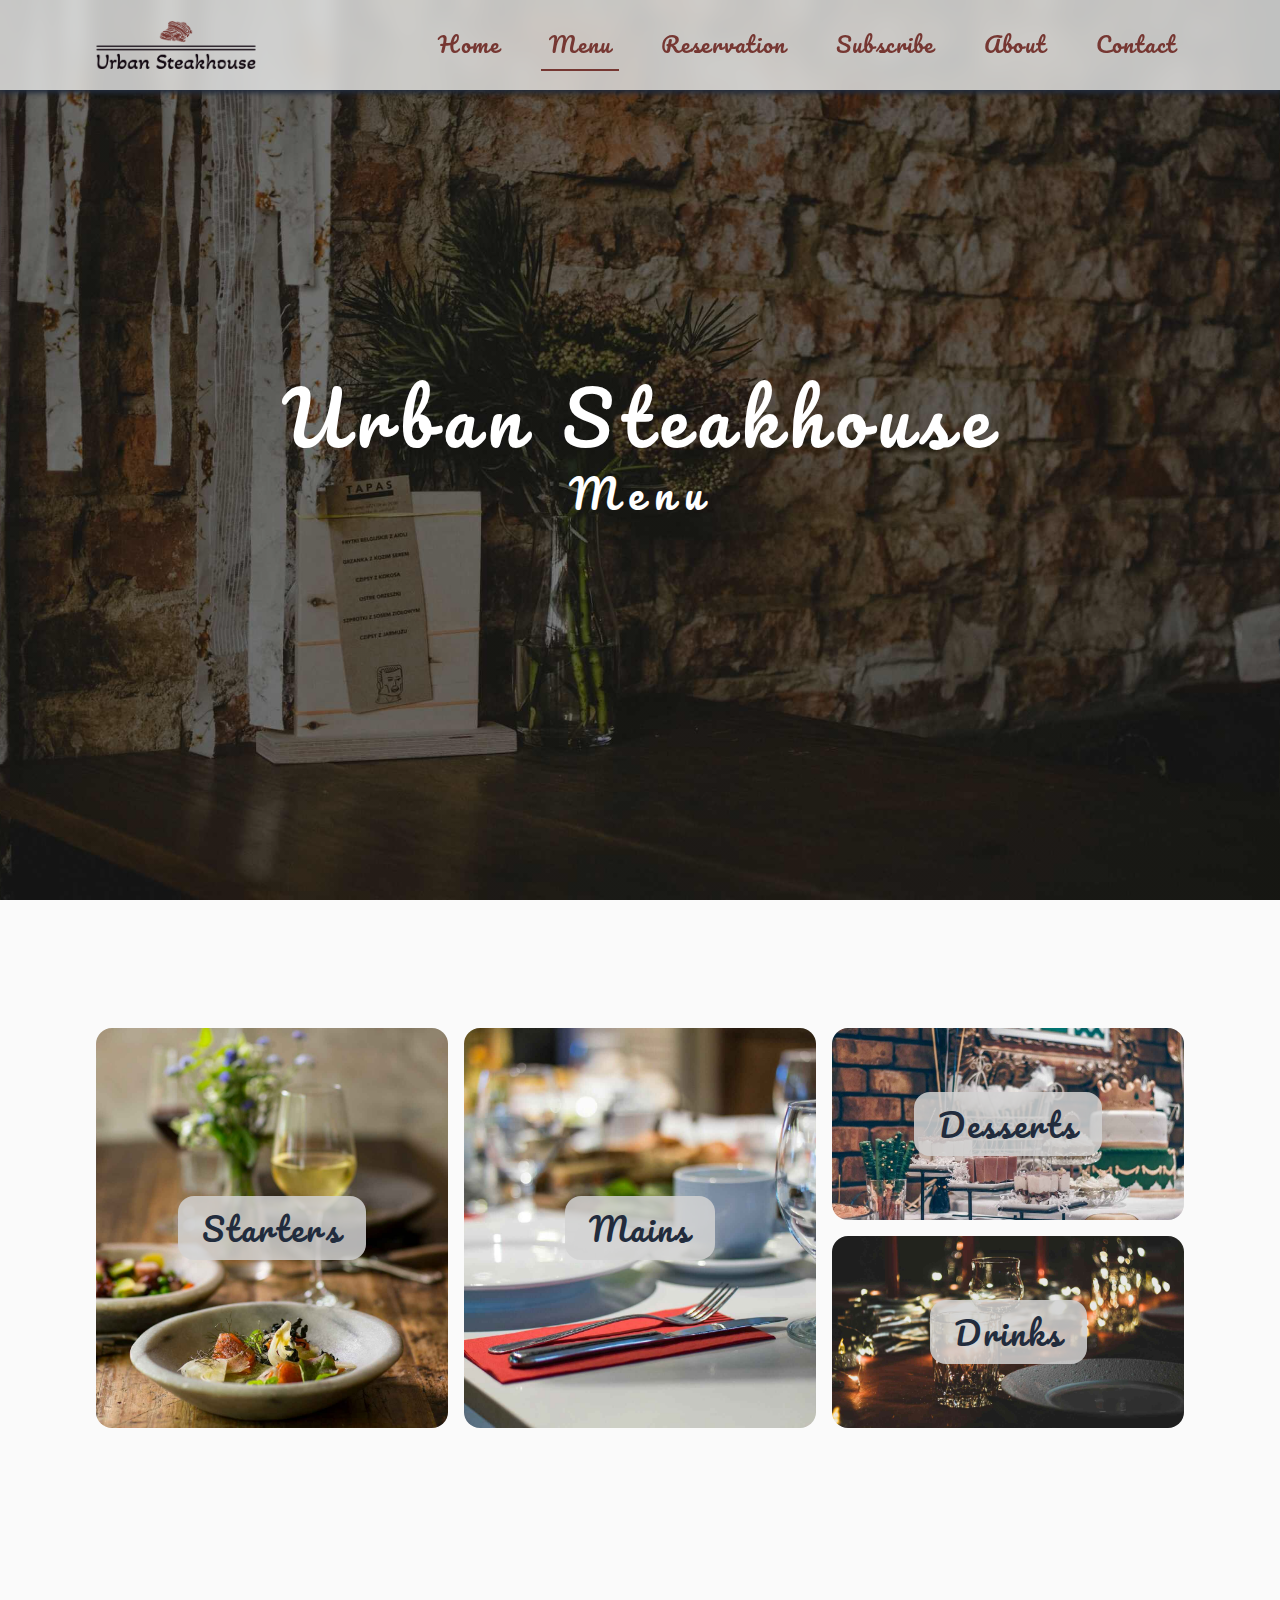
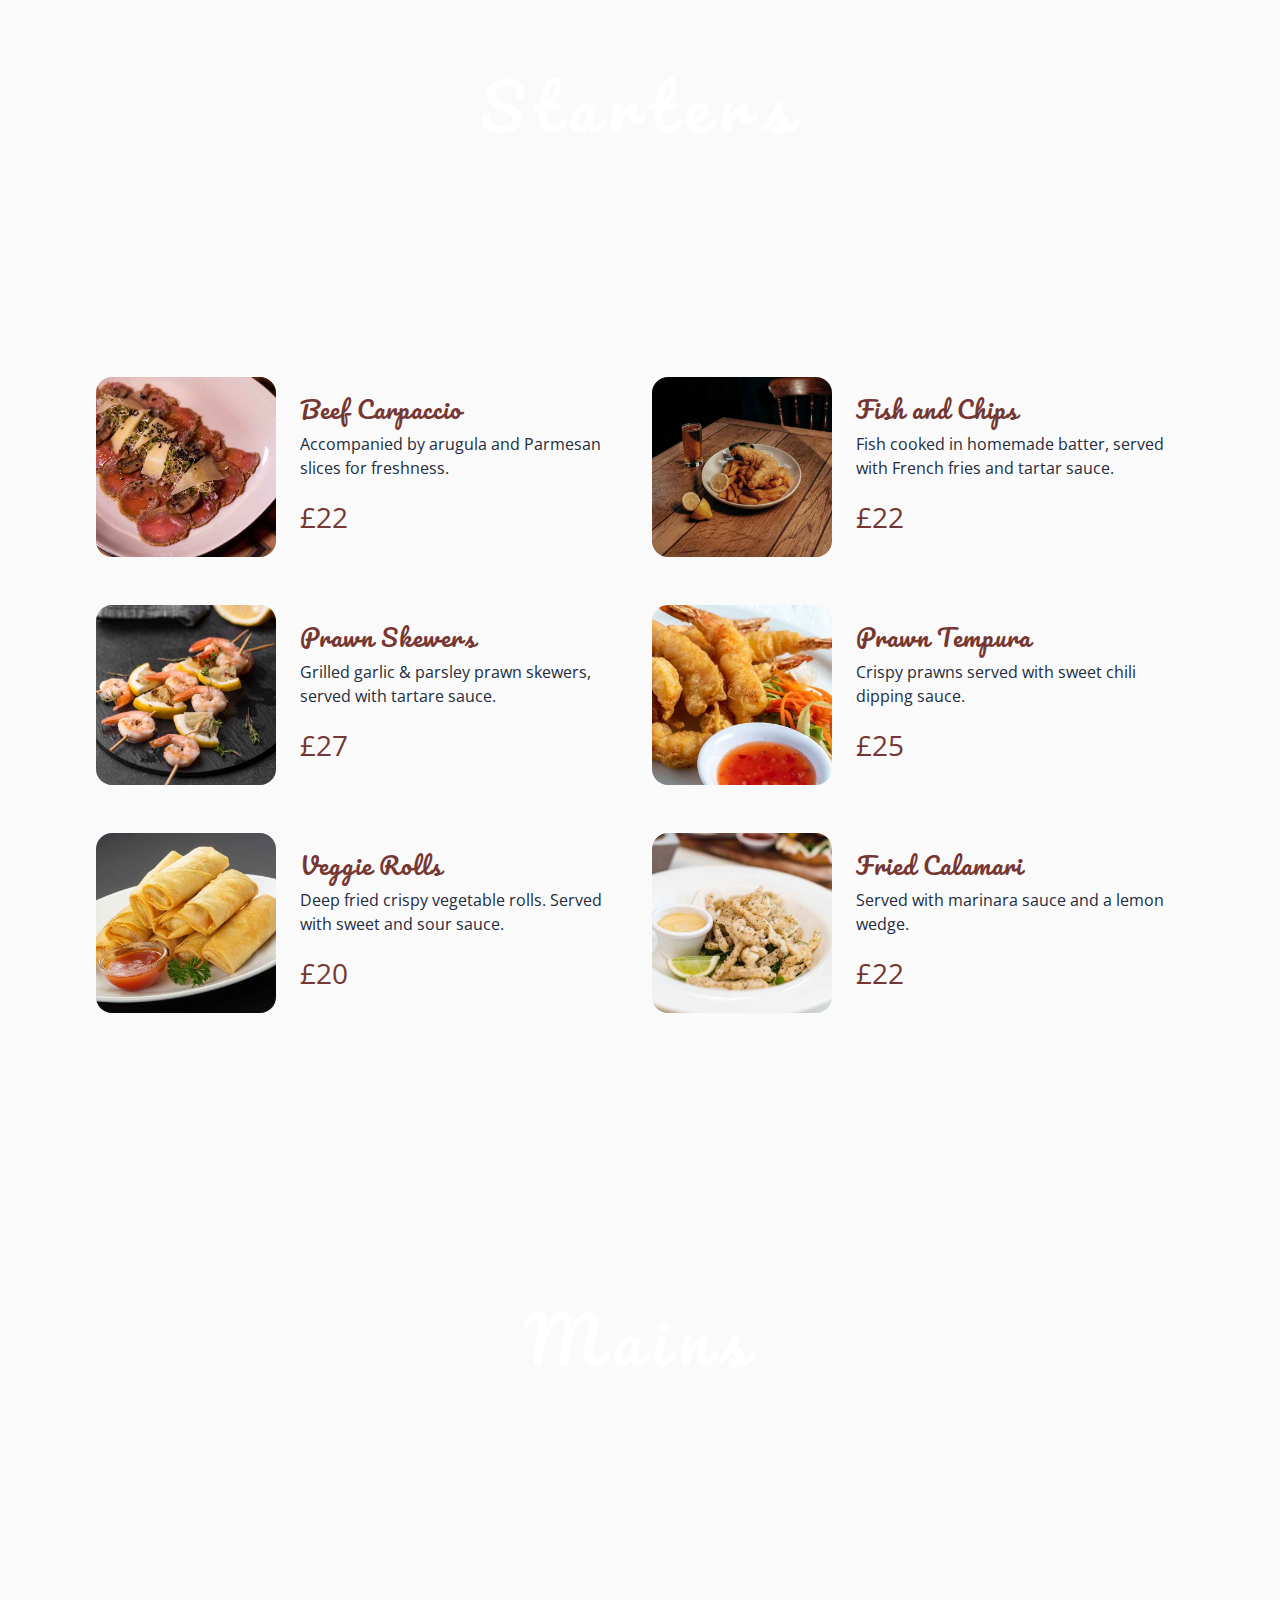
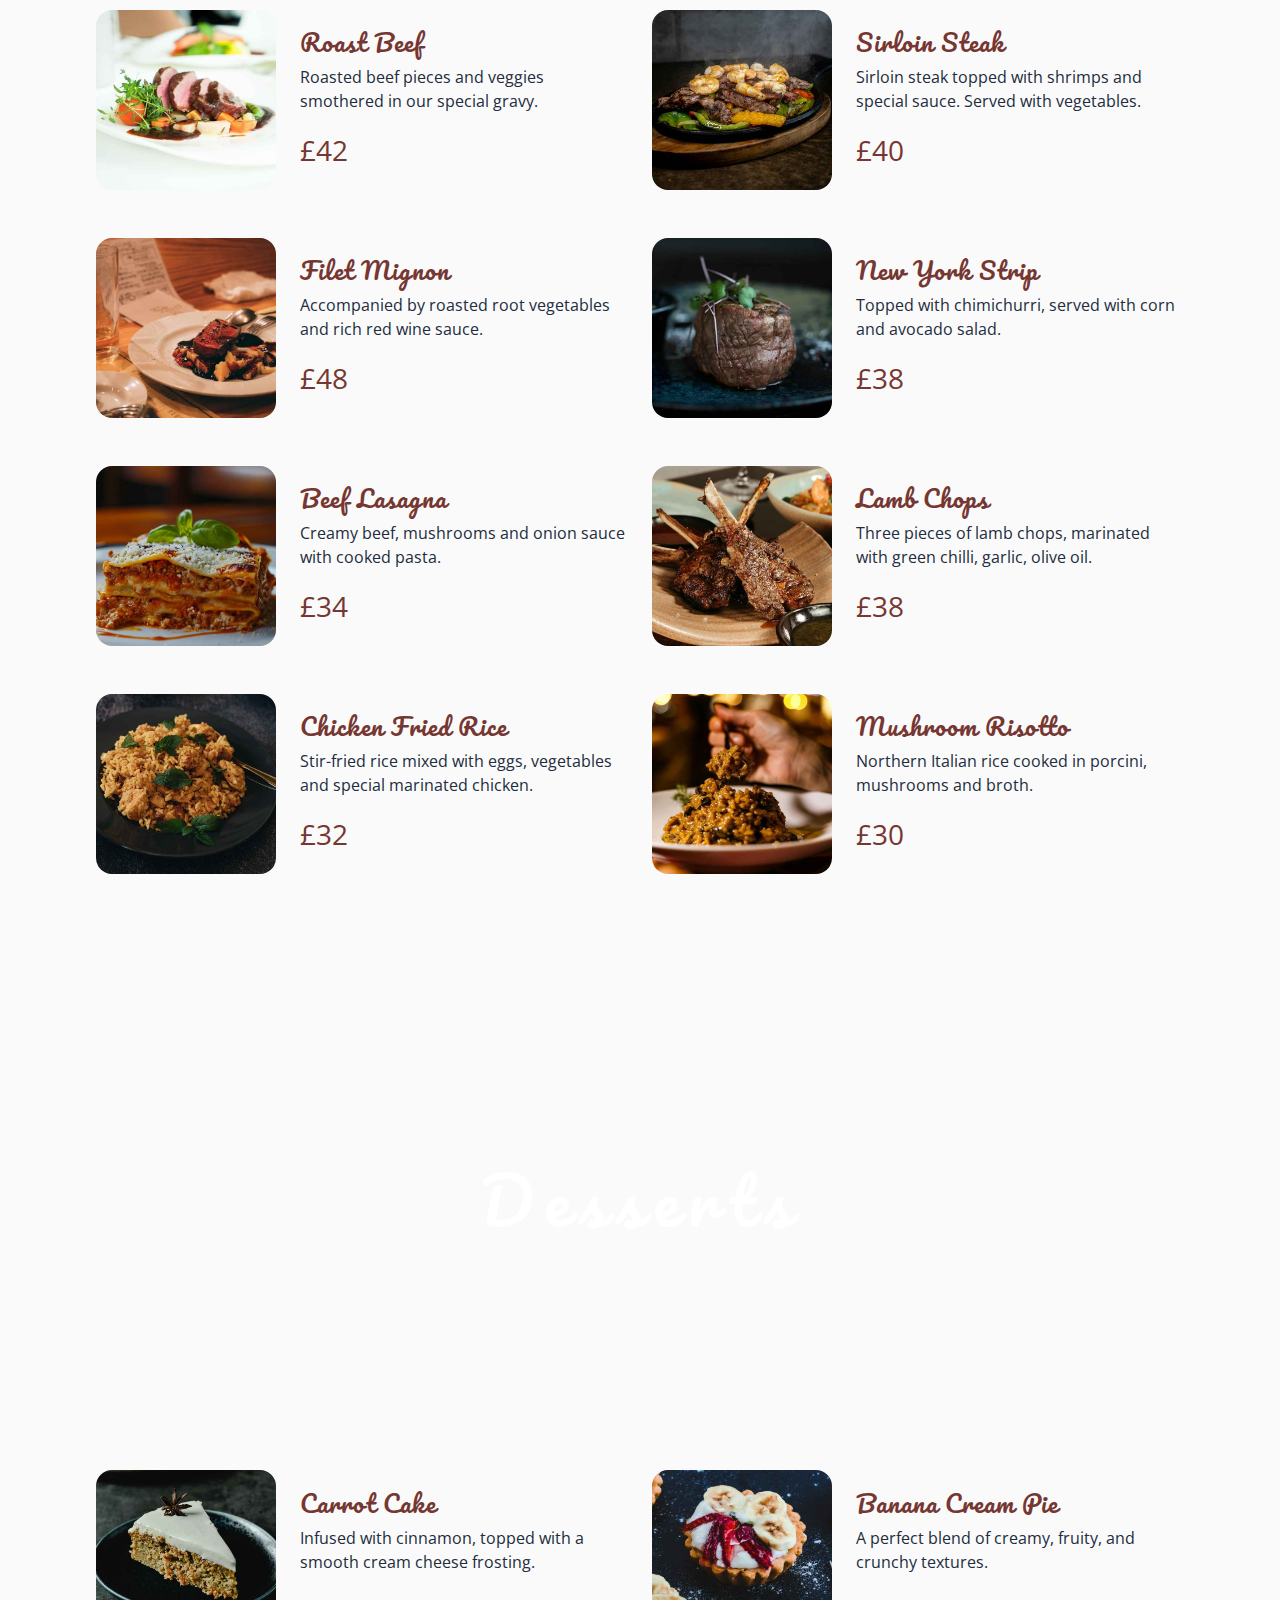
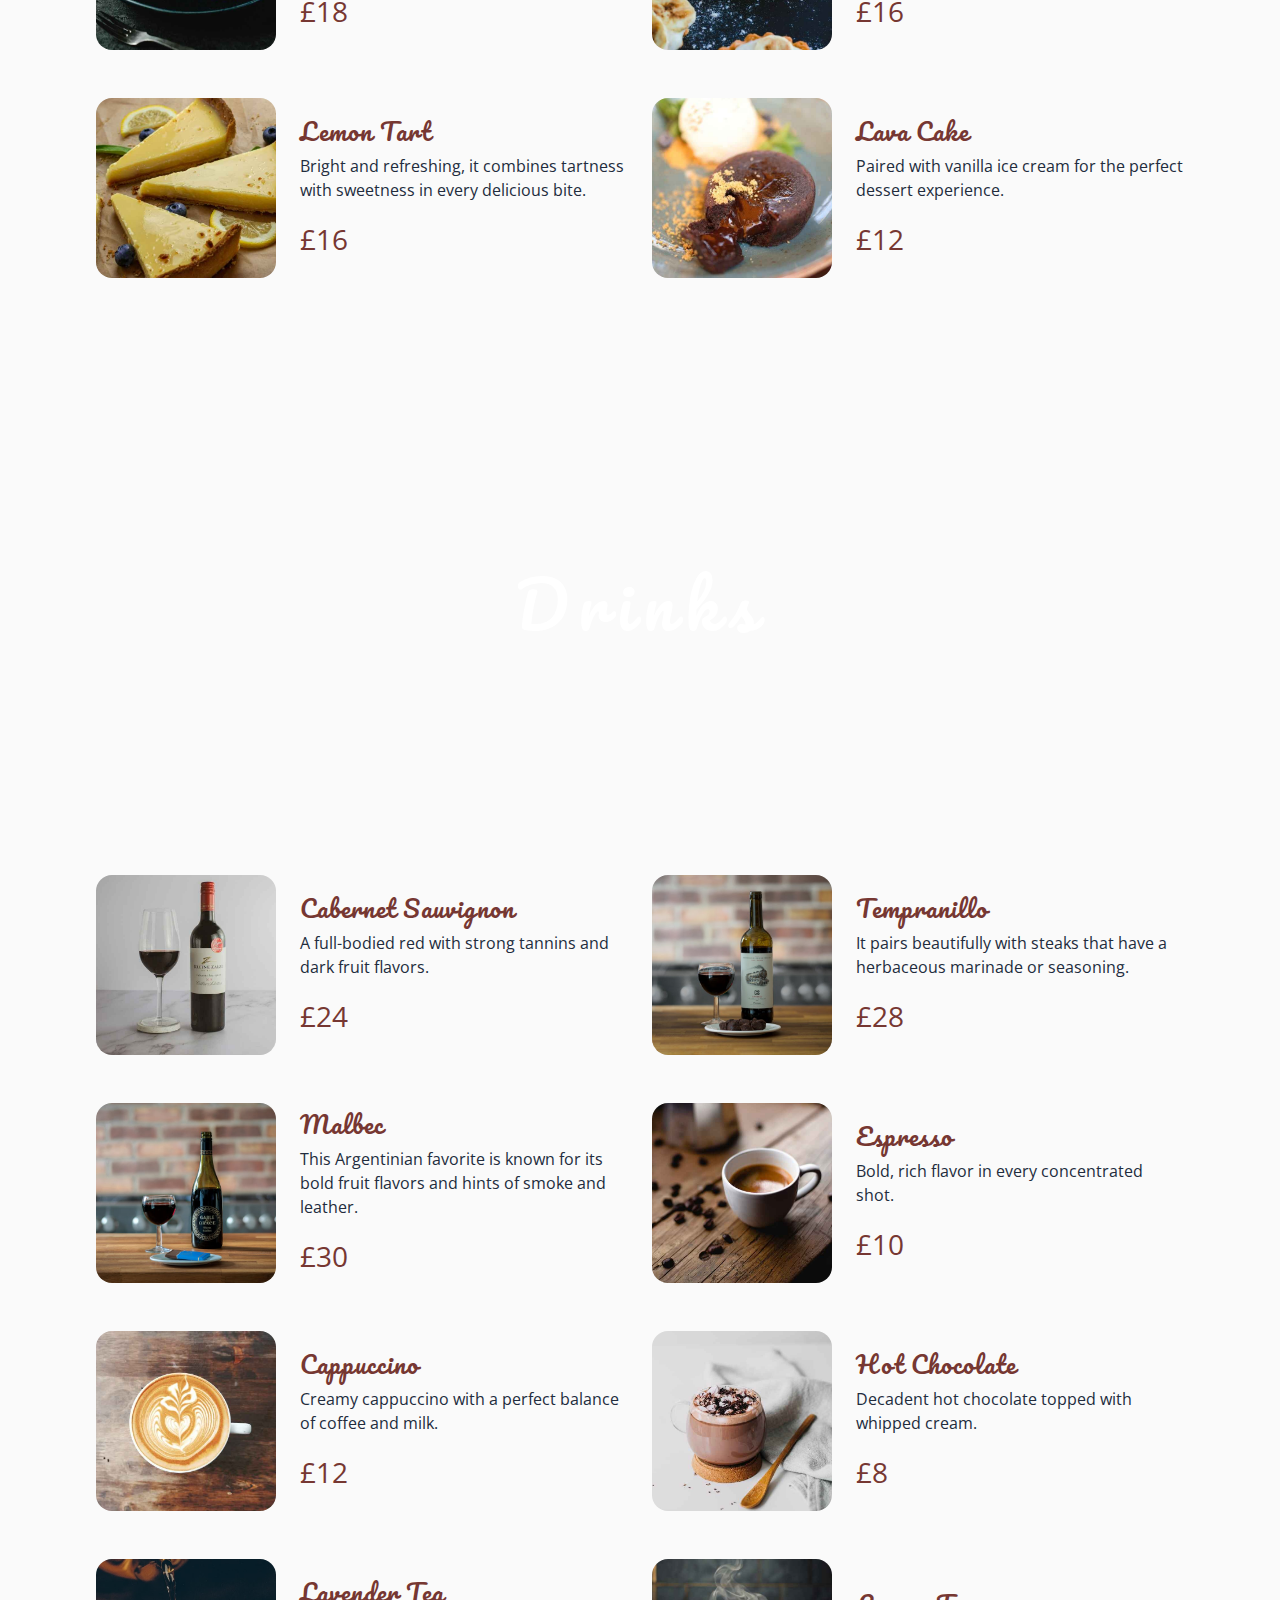
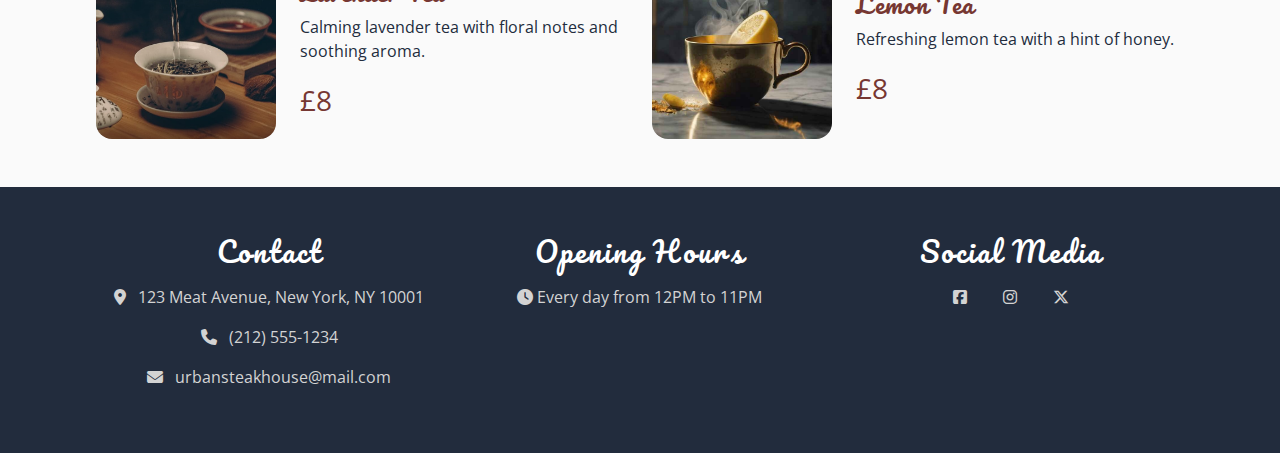
<file: menu.html>
<!DOCTYPE html>
<html lang="en">
  <head>
    <meta charset="UTF-8" />
    <meta name="viewport" content="width=device-width, initial-scale=1.0" />
    <meta name="author" content="Florin Miron" />
    <meta
      name="keywords"
      content="steakhouse, menu, steaks, seafood, starters, Urban Steakhouse, dining, restaurant menu"
    />
    <meta
      name="description"
      content="Explore the mouthwatering menu of Urban Steakhouse, featuring premium steaks, fresh seafood and tasty starters. Discover our signature dishes crafted with the finest ingredients, perfect for any occasion."
    />
    <title>Urban Steakhouse</title>
    <!-- Favicon -->
    <link
      rel="apple-touch-icon"
      sizes="180x180"
      href="./assets/images/apple-touch-icon.png"
    />
    <link
      rel="icon"
      sizes="32x32"
      type="image/png"
      href="./assets/images/favicon-32x32.png"
    />
    <link
      rel="icon"
      sizes="16x16"
      type="image/png"
      href="./assets/images/favicon-16x16.png"
    />
    <!-- Bootstrap's compiled CSS -->
    <link
      href="https://cdn.jsdelivr.net/npm/bootstrap@5.3.3/dist/css/bootstrap.min.css"
      rel="stylesheet"
      integrity="sha384-QWTKZyjpPEjISv5WaRU9OFeRpok6YctnYmDr5pNlyT2bRjXh0JMhjY6hW+ALEwIH"
      crossorigin="anonymous"
    />
    <!-- CDN Font Awesome -->
    <link
      rel="stylesheet"
      href="https://cdnjs.cloudflare.com/ajax/libs/font-awesome/6.6.0/css/all.min.css"
    />
    <!-- CSS link -->
    <link rel="stylesheet" href="./assets/style.css" />
  </head>
  <body>
    <!-- Header Section -->
    <header
      id="header-menu"
      class="min-vh-100 d-flex align-items-center justify-content-center"
    >
      <!-- Navbar -->
      <nav
        id="navbar"
        class="navbar navbar-expand-xl bg-body-tertiary bg-opacity-75 fixed-top w-100 py-3"
      >
        <div class="container-fluid p-0">
          <a class="navbar-brand" href="index.html">
            <img
              src="./assets/images/logo-no-background.png"
              alt="Urban Steakhouse Logo"
            />
          </a>
          <button
            class="navbar-toggler"
            type="button"
            data-bs-toggle="collapse"
            data-bs-target="#navbarSupportedContent"
            aria-controls="navbarSupportedContent"
            aria-expanded="false"
            aria-label="Toggle navigation"
          >
            <span class="navbar-toggler-icon"></span>
          </button>
          <div class="collapse navbar-collapse" id="navbarSupportedContent">
            <ul class="navbar-nav ms-auto mb-2 mb-lg-0">
              <li class="nav-item">
                <a class="nav-link" href="index.html">Home</a>
              </li>
              <li class="nav-item">
                <a class="nav-link active" aria-current="page" href="#">Menu</a>
              </li>
              <li class="nav-item">
                <a class="nav-link" href="reservation.html">Reservation</a>
              </li>
              <li class="nav-item">
                <a class="nav-link" href="index.html#events-signup"
                  >Subscribe</a
                >
              </li>
              <li class="nav-item">
                <a class="nav-link" href="about.html">About</a>
              </li>
              <li class="nav-item">
                <a class="nav-link" href="contact.html">Contact</a>
              </li>
            </ul>
          </div>
        </div>
      </nav>
      <div
        class="container d-flex flex-column align-items-center w-75 w-md-50"
        aria-labelledby="menu-heading"
      >
        <h1 id="menu-heading" class="display-2 display-md-1 text-center">
          Urban Steakhouse
        </h1>
        <h2 class="display-6">Menu</h2>
      </div>
    </header>

    <!-- Main -->
    <main id="main-menu">
      <!-- Menu Overview Grid -->
      <div id="menu" class="section">
        <div class="container p-0">
          <div class="menu-grid">
            <div class="starters px-2">
              <a
                href="#starters"
                class="d-inline-block px-4 py-2 text-decoration-none fs-2 focus-ring"
                >Starters</a
              >
            </div>
            <div class="mains px-2">
              <a
                href="#mains"
                class="d-inline-block px-4 py-2 text-decoration-none fs-2 focus-ring"
                >Mains</a
              >
            </div>
            <div class="desserts px-2">
              <a
                href="#desserts"
                class="d-inline-block px-4 py-2 text-decoration-none fs-2 focus-ring"
                >Desserts</a
              >
            </div>
            <div class="drinks px-2">
              <a
                href="#drinks"
                class="d-inline-block px-4 py-2 text-decoration-none fs-2 focus-ring"
                >Drinks</a
              >
            </div>
          </div>
        </div>
      </div>

      <!-- Starters -->
      <section id="starters" class="section">
        <div class="heading-background" aria-labelledby="starters-title">
          <h2 id="starters-title" class="display-3">Starters</h2>
        </div>
        <div class="container p-0">
          <div class="row">
            <!-- Single Item -->
            <article
              class="col-12 col-lg-6 d-flex flex-column flex-sm-row align-items-start align-items-sm-center gap-4 mb-5"
              aria-labelledby="beef-carpaccio"
            >
              <div
                class="item-image rounded-4 overflow-hidden flex-grow-0 flex-shrink-0"
              >
                <img
                  src="./assets/images/beef-carpaccio.jpg"
                  class="object-fit-cover h-100 w-100"
                  alt="Beef Carpaccio"
                />
              </div>
              <div class="d-flex flex-column">
                <h3 id="beef-carpaccio" class="fs-4 fs-lg-3">Beef Carpaccio</h3>
                <p class="item-description">
                  Accompanied by arugula and Parmesan slices for freshness.
                </p>
                <p class="item-price fs-3 m-0">£22</p>
              </div>
            </article>
            <!-- Single Item -->
            <article
              class="col-12 col-lg-6 d-flex flex-column flex-sm-row align-items-start align-items-sm-center gap-4 mb-5"
              aria-labelledby="fish-and-chips"
            >
              <div
                class="item-image rounded-4 overflow-hidden flex-grow-0 flex-shrink-0"
              >
                <img
                  src="./assets/images/fish-and-chips.jpg"
                  class="object-fit-cover h-100 w-100"
                  alt="Fish and Chips"
                />
              </div>
              <div class="d-flex flex-column">
                <h3 id="fish-and-chips" class="fs-4 fs-lg-3">Fish and Chips</h3>
                <p class="item-description">
                  Fish cooked in homemade batter, served with French fries and
                  tartar sauce.
                </p>
                <p class="item-price fs-3 m-0">£22</p>
              </div>
            </article>
            <!-- Single Item -->
            <article
              class="col-12 col-lg-6 d-flex flex-column flex-sm-row align-items-start align-items-sm-center gap-4 mb-5"
              aria-labelledby="prawn-skewers"
            >
              <div
                class="item-image rounded-4 overflow-hidden flex-grow-0 flex-shrink-0"
              >
                <img
                  src="./assets/images/prawn-skewers.jpg"
                  class="object-fit-cover h-100 w-100"
                  alt="Prawn Skewers"
                />
              </div>
              <div class="d-flex flex-column">
                <h3 id="prawn-skewers" class="fs-4 fs-lg-3">Prawn Skewers</h3>
                <p class="item-description">
                  Grilled garlic & parsley prawn skewers, served with tartare
                  sauce.
                </p>
                <p class="item-price fs-3 m-0">£27</p>
              </div>
            </article>
            <!-- Single Item -->
            <article
              class="col-12 col-lg-6 d-flex flex-column flex-sm-row align-items-start align-items-sm-center gap-4 mb-5"
              aria-labelledby="prawn-tempura"
            >
              <div
                class="item-image rounded-4 overflow-hidden flex-grow-0 flex-shrink-0"
              >
                <img
                  src="./assets/images/prawn-tempura.jpg"
                  class="object-fit-cover h-100 w-100"
                  alt="Prawn Tempura"
                />
              </div>
              <div class="d-flex flex-column">
                <h3 id="prawn-tempura" class="fs-4 fs-lg-3">Prawn Tempura</h3>
                <p class="item-description">
                  Crispy prawns served with sweet chili dipping sauce.
                </p>
                <p class="item-price fs-3 m-0">£25</p>
              </div>
            </article>
            <!-- Single Item -->
            <article
              class="col-12 col-lg-6 d-flex flex-column flex-sm-row align-items-start align-items-sm-center gap-4 mb-5"
              aria-labelledby="veggie-rolls"
            >
              <div
                class="item-image rounded-4 overflow-hidden flex-grow-0 flex-shrink-0"
              >
                <img
                  src="./assets/images/veggie-spring-rolls.jpg"
                  class="object-fit-cover h-100 w-100"
                  alt="Veggie Rolls"
                />
              </div>
              <div class="d-flex flex-column">
                <h3 id="veggie-rolls" class="fs-4 fs-lg-3">Veggie Rolls</h3>
                <p class="item-description">
                  Deep fried crispy vegetable rolls. Served with sweet and sour
                  sauce.
                </p>
                <p class="item-price fs-3 m-0">£20</p>
              </div>
            </article>
            <!-- Single Item -->
            <article
              class="col-12 col-lg-6 d-flex flex-column flex-sm-row align-items-start align-items-sm-center gap-4 mb-5"
              aria-labelledby="fried-calamari"
            >
              <div
                class="item-image rounded-4 overflow-hidden flex-grow-0 flex-shrink-0"
              >
                <img
                  src="./assets/images/fried-calamari.jpg"
                  class="object-fit-cover h-100 w-100"
                  alt="Fried Calamari"
                />
              </div>
              <div class="d-flex flex-column">
                <h3 id="fried-calamari" class="fs-4 fs-lg-3">Fried Calamari</h3>
                <p class="item-description">
                  Served with marinara sauce and a lemon wedge.
                </p>
                <p class="item-price fs-3 m-0">£22</p>
              </div>
            </article>
          </div>
        </div>
      </section>

      <!-- Mains -->
      <section id="mains" class="section">
        <div class="heading-background" aria-labelledby="mains-title">
          <h2 id="mains-title" class="display-3">Mains</h2>
        </div>
        <div class="container p-0">
          <div class="row">
            <!-- Single Item -->
            <article
              class="col-12 col-lg-6 d-flex flex-column flex-sm-row align-items-start align-items-sm-center gap-4 mb-5"
              aria-labelledby="roast-beef"
            >
              <div
                class="item-image rounded-4 overflow-hidden flex-grow-0 flex-shrink-0"
              >
                <img
                  src="./assets/images/roast-beef.jpg"
                  class="object-fit-cover h-100 w-100"
                  alt="Roast Beef"
                />
              </div>
              <div class="d-flex flex-column">
                <h3 id="roast-beef" class="fs-4 fs-lg-3">Roast Beef</h3>
                <p class="item-description">
                  Roasted beef pieces and veggies smothered in our special
                  gravy.
                </p>
                <p class="item-price fs-3 m-0">£42</p>
              </div>
            </article>
            <!-- Single Item -->
            <article
              class="col-12 col-lg-6 d-flex flex-column flex-sm-row align-items-start align-items-sm-center gap-4 mb-5"
              aria-labelledby="sirloin-steak"
            >
              <div
                class="item-image rounded-4 overflow-hidden flex-grow-0 flex-shrink-0"
              >
                <img
                  src="./assets/images/sirloin-steak.jpg"
                  class="object-fit-cover h-100 w-100"
                  alt="Sirloin Steak"
                />
              </div>
              <div class="d-flex flex-column">
                <h3 id="sirloin-steak" class="fs-4 fs-lg-3">Sirloin Steak</h3>
                <p class="item-description">
                  Sirloin steak topped with shrimps and special sauce. Served
                  with vegetables.
                </p>
                <p class="item-price fs-3 m-0">£40</p>
              </div>
            </article>
            <!-- Single Item -->
            <article
              class="col-12 col-lg-6 d-flex flex-column flex-sm-row align-items-start align-items-sm-center gap-4 mb-5"
              aria-labelledby="filet-mignon"
            >
              <div
                class="item-image rounded-4 overflow-hidden flex-grow-0 flex-shrink-0"
              >
                <img
                  src="./assets/images/filet-mignon.jpg"
                  class="object-fit-cover h-100 w-100"
                  alt="Filet Mignon"
                />
              </div>
              <div class="d-flex flex-column">
                <h3 id="filet-mignon" class="fs-4 fs-lg-3">Filet Mignon</h3>
                <p class="item-description">
                  Accompanied by roasted root vegetables and rich red wine
                  sauce.
                </p>
                <p class="item-price fs-3 m-0">£48</p>
              </div>
            </article>
            <!-- Single Item -->
            <article
              class="col-12 col-lg-6 d-flex flex-column flex-sm-row align-items-start align-items-sm-center gap-4 mb-5"
              aria-labelledby="new-york-strip"
            >
              <div
                class="item-image rounded-4 overflow-hidden flex-grow-0 flex-shrink-0"
              >
                <img
                  src="./assets/images/new-york-strip.jpg"
                  class="object-fit-cover h-100 w-100"
                  alt="New York Strip"
                />
              </div>
              <div class="d-flex flex-column">
                <h3 id="new-york-strip" class="fs-4 fs-lg-3">New York Strip</h3>
                <p class="item-description">
                  Topped with chimichurri, served with corn and avocado salad.
                </p>
                <p class="item-price fs-3 m-0">£38</p>
              </div>
            </article>
            <!-- Single Item -->
            <article
              class="col-12 col-lg-6 d-flex flex-column flex-sm-row align-items-start align-items-sm-center gap-4 mb-5"
              aria-labelledby="beef-lasagna"
            >
              <div
                class="item-image rounded-4 overflow-hidden flex-grow-0 flex-shrink-0"
              >
                <img
                  src="./assets/images/beef-lasagna.jpg"
                  class="object-fit-cover h-100 w-100"
                  alt="Beef Lasagna"
                />
              </div>
              <div class="d-flex flex-column">
                <h3 id="beef-lasagna" class="fs-4 fs-lg-3">Beef Lasagna</h3>
                <p class="item-description">
                  Creamy beef, mushrooms and onion sauce with cooked pasta.
                </p>
                <p class="item-price fs-3 m-0">£34</p>
              </div>
            </article>
            <!-- Single Item -->
            <article
              class="col-12 col-lg-6 d-flex flex-column flex-sm-row align-items-start align-items-sm-center gap-4 mb-5"
              aria-labelledby="lamb-chops"
            >
              <div
                class="item-image rounded-4 overflow-hidden flex-grow-0 flex-shrink-0"
              >
                <img
                  src="./assets/images/lamb-chops.jpg"
                  class="object-fit-cover h-100 w-100"
                  alt="Lamb Chops"
                />
              </div>
              <div class="d-flex flex-column">
                <h3 id="lamb-chops" class="fs-4 fs-lg-3">Lamb Chops</h3>
                <p class="item-description">
                  Three pieces of lamb chops, marinated with green chilli,
                  garlic, olive oil.
                </p>
                <p class="item-price fs-3 m-0">£38</p>
              </div>
            </article>
            <!-- Single Item -->
            <article
              class="col-12 col-lg-6 d-flex flex-column flex-sm-row align-items-start align-items-sm-center gap-4 mb-5"
              aria-labelledby="chicken-fried-rice"
            >
              <div
                class="item-image rounded-4 overflow-hidden flex-grow-0 flex-shrink-0"
              >
                <img
                  src="./assets/images/chicken-fried-rice.jpg"
                  class="object-fit-cover h-100 w-100"
                  alt="Chicken Fried Rice"
                />
              </div>
              <div class="d-flex flex-column">
                <h3 id="chicken-fried-rice" class="fs-4 fs-lg-3">
                  Chicken Fried Rice
                </h3>
                <p class="item-description">
                  Stir-fried rice mixed with eggs, vegetables and special
                  marinated chicken.
                </p>
                <p class="item-price fs-3 m-0">£32</p>
              </div>
            </article>
            <!-- Single Item -->
            <article
              class="col-12 col-lg-6 d-flex flex-column flex-sm-row align-items-start align-items-sm-center gap-4 mb-5"
              aria-labelledby="mushroom-risotto"
            >
              <div
                class="item-image rounded-4 overflow-hidden flex-grow-0 flex-shrink-0"
              >
                <img
                  src="./assets/images/mushroom-risotto.jpg"
                  class="object-fit-cover h-100 w-100"
                  alt="Mushroom Risotto"
                />
              </div>
              <div class="d-flex flex-column">
                <h3 id="mushroom-risotto" class="fs-4 fs-lg-3">
                  Mushroom Risotto
                </h3>
                <p class="item-description">
                  Northern Italian rice cooked in porcini, mushrooms and broth.
                </p>
                <p class="item-price fs-3 m-0">£30</p>
              </div>
            </article>
          </div>
        </div>
      </section>

      <!-- Desserts -->
      <section id="desserts" class="section">
        <div class="heading-background" aria-labelledby="desserts-title">
          <h2 id="desserts-title" class="display-3">Desserts</h2>
        </div>
        <div class="container p-0">
          <div class="row">
            <!-- Single Item -->
            <article
              class="col-12 col-lg-6 d-flex flex-column flex-sm-row align-items-start align-items-sm-center gap-4 mb-5"
              aria-labelledby="carrot-cake"
            >
              <div
                class="item-image rounded-4 overflow-hidden flex-grow-0 flex-shrink-0"
              >
                <img
                  src="./assets/images/carrot-cake.jpg"
                  class="object-fit-cover h-100 w-100"
                  alt="Carrot Cake"
                />
              </div>
              <div class="d-flex flex-column">
                <h3 id="carrot-cake" class="fs-4 fs-lg-3">Carrot Cake</h3>
                <p class="item-description">
                  Infused with cinnamon, topped with a smooth cream cheese
                  frosting.
                </p>
                <p class="item-price fs-3 m-0">£18</p>
              </div>
            </article>
            <!-- Single Item -->
            <article
              class="col-12 col-lg-6 d-flex flex-column flex-sm-row align-items-start align-items-sm-center gap-4 mb-5"
              aria-labelledby="banana-cream-pie"
            >
              <div
                class="item-image rounded-4 overflow-hidden flex-grow-0 flex-shrink-0"
              >
                <img
                  src="./assets/images/banana-cream-pie.jpg"
                  class="object-fit-cover h-100 w-100"
                  alt="Banana Cream Pie"
                />
              </div>
              <div class="d-flex flex-column">
                <h3 id="banana-cream-pie" class="fs-4 fs-lg-3">
                  Banana Cream Pie
                </h3>
                <p class="item-description">
                  A perfect blend of creamy, fruity, and crunchy textures.
                </p>
                <p class="item-price fs-3 m-0">£16</p>
              </div>
            </article>
            <!-- Single Item -->
            <article
              class="col-12 col-lg-6 d-flex flex-column flex-sm-row align-items-start align-items-sm-center gap-4 mb-5"
              aria-labelledby="lemon-tart"
            >
              <div
                class="item-image rounded-4 overflow-hidden flex-grow-0 flex-shrink-0"
              >
                <img
                  src="./assets/images/lemon-tart.jpg"
                  class="object-fit-cover h-100 w-100"
                  alt="Lemon Tart"
                />
              </div>
              <div class="d-flex flex-column">
                <h3 id="lemon-tart" class="fs-4 fs-lg-3">Lemon Tart</h3>
                <p class="item-description">
                  Bright and refreshing, it combines tartness with sweetness in
                  every delicious bite.
                </p>
                <p class="item-price fs-3 m-0">£16</p>
              </div>
            </article>
            <!-- Single Item -->
            <article
              class="col-12 col-lg-6 d-flex flex-column flex-sm-row align-items-start align-items-sm-center gap-4 mb-5"
              aria-labelledby="lava-cake"
            >
              <div
                class="item-image rounded-4 overflow-hidden flex-grow-0 flex-shrink-0"
              >
                <img
                  src="./assets/images/lava-cake.jpg"
                  class="object-fit-cover h-100 w-100"
                  alt="Lava Cake"
                />
              </div>
              <div class="d-flex flex-column">
                <h3 id="lava-cake" class="fs-4 fs-lg-3">Lava Cake</h3>
                <p class="item-description">
                  Paired with vanilla ice cream for the perfect dessert
                  experience.
                </p>
                <p class="item-price fs-3 m-0">£12</p>
              </div>
            </article>
          </div>
        </div>
      </section>

      <!-- Drinks -->
      <section id="drinks" class="section">
        <div class="heading-background" aria-labelledby="drinks-title">
          <h2 id="drinks-title" class="display-3">Drinks</h2>
        </div>
        <div class="container p-0">
          <div class="row">
            <!-- Single Item -->
            <article
              class="col-12 col-lg-6 d-flex flex-column flex-sm-row align-items-start align-items-sm-center gap-4 mb-5"
              aria-labelledby="cabernet-sauvignon"
            >
              <div
                class="item-image rounded-4 overflow-hidden flex-grow-0 flex-shrink-0"
              >
                <img
                  src="./assets/images/cabernet-sauvignon.jpg"
                  class="object-fit-cover h-100 w-100"
                  alt="Cabernet Sauvignon"
                />
              </div>
              <div class="d-flex flex-column">
                <h3 id="cabernet-sauvignon" class="fs-4 fs-lg-3">
                  Cabernet Sauvignon
                </h3>
                <p class="item-description">
                  A full-bodied red with strong tannins and dark fruit flavors.
                </p>
                <p class="item-price fs-3 m-0">£24</p>
              </div>
            </article>
            <!-- Single Item -->
            <article
              class="col-12 col-lg-6 d-flex flex-column flex-sm-row align-items-start align-items-sm-center gap-4 mb-5"
              aria-labelledby="tempranillo"
            >
              <div
                class="item-image rounded-4 overflow-hidden flex-grow-0 flex-shrink-0"
              >
                <img
                  src="./assets/images/tempranillo.jpg"
                  class="object-fit-cover h-100 w-100"
                  alt="Tempranillo"
                />
              </div>
              <div class="d-flex flex-column">
                <h3 id="tempranillo" class="fs-4 fs-lg-3">Tempranillo</h3>
                <p class="item-description">
                  It pairs beautifully with steaks that have a herbaceous
                  marinade or seasoning.
                </p>
                <p class="item-price fs-3 m-0">£28</p>
              </div>
            </article>
            <!-- Single Item -->
            <article
              class="col-12 col-lg-6 d-flex flex-column flex-sm-row align-items-start align-items-sm-center gap-4 mb-5"
              aria-labelledby="malbec"
            >
              <div
                class="item-image rounded-4 overflow-hidden flex-grow-0 flex-shrink-0"
              >
                <img
                  src="./assets/images/malbec.jpg"
                  class="object-fit-cover h-100 w-100"
                  alt="Malbec"
                />
              </div>
              <div class="d-flex flex-column">
                <h3 id="malbec" class="fs-4 fs-lg-3">Malbec</h3>
                <p class="item-description">
                  This Argentinian favorite is known for its bold fruit flavors
                  and hints of smoke and leather.
                </p>
                <p class="item-price fs-3 m-0">£30</p>
              </div>
            </article>
            <!-- Single Item -->
            <article
              class="col-12 col-lg-6 d-flex flex-column flex-sm-row align-items-start align-items-sm-center gap-4 mb-5"
              aria-labelledby="espresso"
            >
              <div
                class="item-image rounded-4 overflow-hidden flex-grow-0 flex-shrink-0"
              >
                <img
                  src="./assets/images/espresso.jpg"
                  class="object-fit-cover h-100 w-100"
                  alt="Espresso"
                />
              </div>
              <div class="d-flex flex-column">
                <h3 id="espresso" class="fs-4 fs-lg-3">Espresso</h3>
                <p class="item-description">
                  Bold, rich flavor in every concentrated shot.
                </p>
                <p class="item-price fs-3 m-0">£10</p>
              </div>
            </article>
            <!-- Single Item -->
            <article
              class="col-12 col-lg-6 d-flex flex-column flex-sm-row align-items-start align-items-sm-center gap-4 mb-5"
              aria-labelledby="cappuccino"
            >
              <div
                class="item-image rounded-4 overflow-hidden flex-grow-0 flex-shrink-0"
              >
                <img
                  src="./assets/images/cappuccino.jpg"
                  class="object-fit-cover h-100 w-100"
                  alt="Cappuccino"
                />
              </div>
              <div class="d-flex flex-column">
                <h3 id="cappuccino" class="fs-4 fs-lg-3">Cappuccino</h3>
                <p class="item-description">
                  Creamy cappuccino with a perfect balance of coffee and milk.
                </p>
                <p class="item-price fs-3 m-0">£12</p>
              </div>
            </article>
            <!-- Single Item -->
            <article
              class="col-12 col-lg-6 d-flex flex-column flex-sm-row align-items-start align-items-sm-center gap-4 mb-5"
              aria-labelledby="hot-chocolate"
            >
              <div
                class="item-image rounded-4 overflow-hidden flex-grow-0 flex-shrink-0"
              >
                <img
                  src="./assets/images/hot-chocolate.jpg"
                  class="object-fit-cover h-100 w-100"
                  alt="Hot Chocolate"
                />
              </div>
              <div class="d-flex flex-column">
                <h3 id="hot-chocolate" class="fs-4 fs-lg-3">Hot Chocolate</h3>
                <p class="item-description">
                  Decadent hot chocolate topped with whipped cream.
                </p>
                <p class="item-price fs-3 m-0">£8</p>
              </div>
            </article>
            <!-- Single Item -->
            <article
              class="col-12 col-lg-6 d-flex flex-column flex-sm-row align-items-start align-items-sm-center gap-4 mb-5"
              aria-labelledby="lavender-tea"
            >
              <div
                class="item-image rounded-4 overflow-hidden flex-grow-0 flex-shrink-0"
              >
                <img
                  src="./assets/images/lavender-tea.jpg"
                  class="object-fit-cover h-100 w-100"
                  alt="Lavender Tea"
                />
              </div>
              <div class="d-flex flex-column">
                <h3 id="lavender-tea" class="fs-4 fs-lg-3">Lavender Tea</h3>
                <p class="item-description">
                  Calming lavender tea with floral notes and soothing aroma.
                </p>
                <p class="item-price fs-3 m-0">£8</p>
              </div>
            </article>
            <!-- Single Item -->
            <article
              class="col-12 col-lg-6 d-flex flex-column flex-sm-row align-items-start align-items-sm-center gap-4 mb-5"
              aria-labelledby="lemon-tea"
            >
              <div
                class="item-image rounded-4 overflow-hidden flex-grow-0 flex-shrink-0"
              >
                <img
                  src="./assets/images/lemon-tea.jpg"
                  class="object-fit-cover h-100 w-100"
                  alt="Lemon Tea"
                />
              </div>
              <div class="d-flex flex-column">
                <h3 id="lemon-tea" class="fs-4 fs-lg-3">Lemon Tea</h3>
                <p class="item-description">
                  Refreshing lemon tea with a hint of honey.
                </p>
                <p class="item-price fs-3 m-0">£8</p>
              </div>
            </article>
          </div>
        </div>
      </section>
    </main>

    <!-- Footer -->
    <footer>
      <div class="container py-5 px-0">
        <div class="row">
          <!-- Contact Details -->
          <div class="col-12 col-md-4 mb-4 mb-md-0">
            <h3 class="text-center fs-3 mb-3">Contact</h3>
            <address>
              <ul class="text-center list-unstyled">
                <li class="mb-3">
                  <i class="fa-solid fa-location-dot me-2"></i> 123 Meat Avenue,
                  New York, NY 10001
                </li>
                <li class="mb-3">
                  <i class="fa-solid fa-phone me-2"></i> (212) 555-1234
                </li>
                <li>
                  <i class="fa-solid fa-envelope me-2"></i>
                  urbansteakhouse@mail.com
                </li>
              </ul>
            </address>
          </div>
          <!-- Opening Hours -->
          <div class="col-12 col-md-4 mb-4 mb-md-0">
            <h3 class="text-center fs-3 mb-3">Opening Hours</h3>
            <p class="text-center">
              <i class="fa-solid fa-clock"></i>
              Every day from
              <time datetime="12:00">12PM</time> to
              <time datetime="23:00">11PM</time>
            </p>
          </div>
          <!-- Social Media Links -->
          <div class="col-12 col-md-4 text-center">
            <h3 class="text-center fs-3 mb-3">Social Media</h3>
            <!-- Facebook Link -->
            <a
              href="https://www.facebook.com/"
              class="text-decoration-none mx-3"
              target="_blank"
              aria-label="Facebook"
              title="Facebook"
              rel="noopener"
            >
              <i class="fa-brands fa-square-facebook"></i>
            </a>
            <!-- Instagram Link -->
            <a
              href="https://www.instagram.com/"
              class="text-decoration-none mx-3"
              target="_blank"
              aria-label="Instagram"
              title="Instagram"
              rel="noopener"
            >
              <i class="fa-brands fa-instagram"></i>
            </a>
            <!-- X Twitter Link -->
            <a
              href="https://x.com/"
              class="text-decoration-none mx-3"
              target="_blank"
              aria-label="X-Twitter"
              title="X-Twitter"
              rel="noopener"
            >
              <i class="fa-brands fa-x-twitter"></i>
            </a>
          </div>
        </div>
      </div>
    </footer>
    <!-- Bootstrap's compiled JavaScript -->
    <script
      src="https://cdn.jsdelivr.net/npm/bootstrap@5.3.3/dist/js/bootstrap.bundle.min.js"
      integrity="sha384-YvpcrYf0tY3lHB60NNkmXc5s9fDVZLESaAA55NDzOxhy9GkcIdslK1eN7N6jIeHz"
      crossorigin="anonymous"
    ></script>
  </body>
</html>
</file>
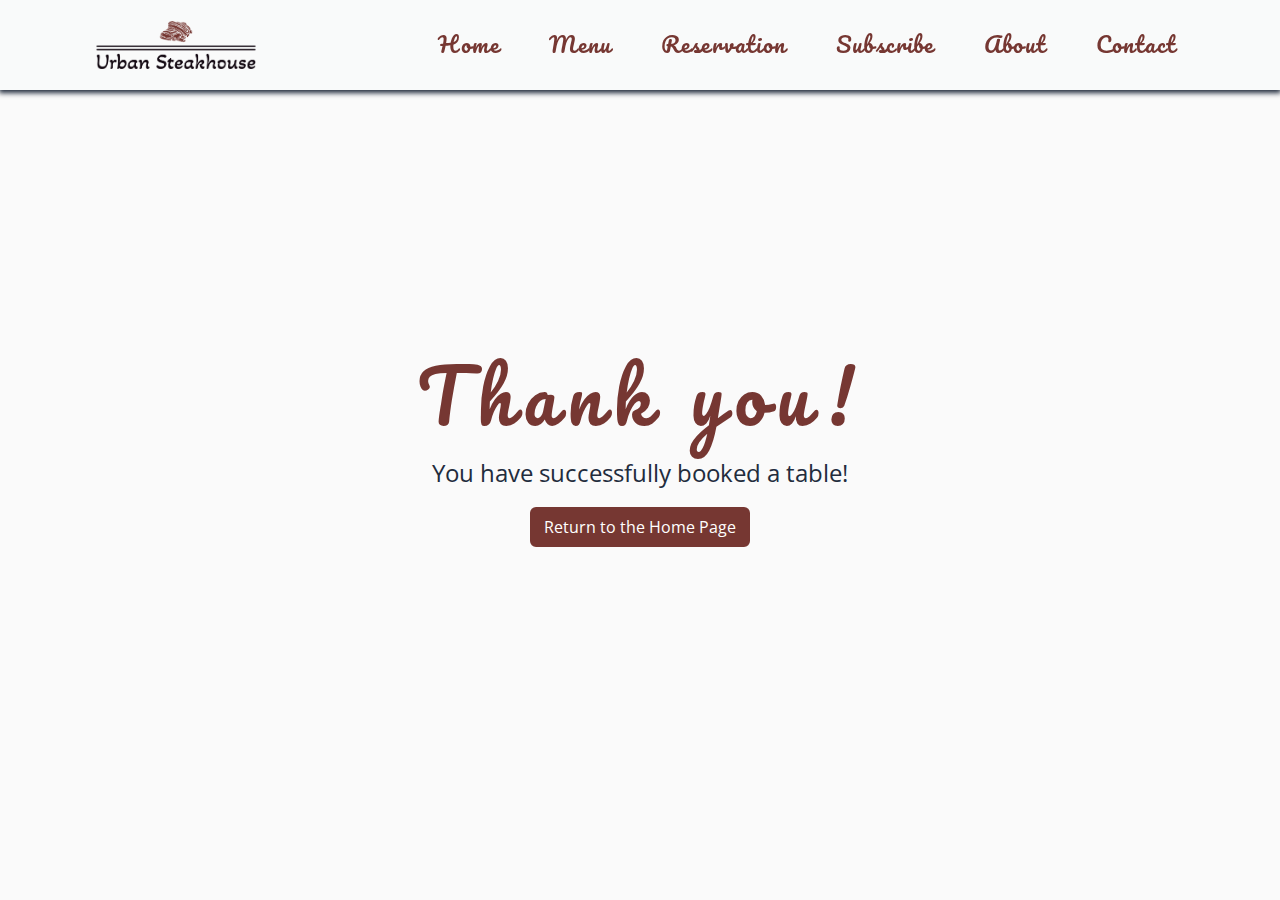
<file: reservation-confirm.html>
<!DOCTYPE html>
<html lang="en">
  <head>
    <meta charset="UTF-8" />
    <meta name="viewport" content="width=device-width, initial-scale=1.0" />
    <meta name="author" content="Florin Miron" />
    <meta
      name="keywords"
      content="steakhouse, dining, filet mignon, steaks, seafood, wine selection, steak specials, reservations, family-friendly dining, steak dinner, local steakhouse"
    />
    <meta
      name="description"
      content="Experience the ultimate steak lover's paradise at our steakhouse. Indulge in expertly grilled steaks, amazing desserts, and a curated wine selection. Reserve your table today!"
    />
    <title>Urban Steakhouse</title>
    <!-- Favicon -->
    <link
      rel="apple-touch-icon"
      sizes="180x180"
      href="./assets/images/apple-touch-icon.png"
    />
    <link
      rel="icon"
      sizes="32x32"
      type="image/png"
      href="./assets/images/favicon-32x32.png"
    />
    <link
      rel="icon"
      sizes="16x16"
      type="image/png"
      href="./assets/images/favicon-16x16.png"
    />
    <!-- Bootstrap's compiled CSS -->
    <link
      href="https://cdn.jsdelivr.net/npm/bootstrap@5.3.3/dist/css/bootstrap.min.css"
      rel="stylesheet"
      integrity="sha384-QWTKZyjpPEjISv5WaRU9OFeRpok6YctnYmDr5pNlyT2bRjXh0JMhjY6hW+ALEwIH"
      crossorigin="anonymous"
    />
    <!-- CSS link -->
    <link rel="stylesheet" href="./assets/style.css" />
  </head>
  <body>
    <!-- Header Section -->
    <header
      id="header-reservation-confirm"
      class="min-vh-100 d-flex align-items-center justify-content-center"
    >
      <!-- Navbar -->
      <nav
        id="navbar"
        class="navbar navbar-expand-xl bg-body-tertiary bg-opacity-75 fixed-top w-100 py-3"
      >
        <div class="container-fluid p-0">
          <a class="navbar-brand" href="index.html">
            <img
              src="./assets/images/logo-no-background.png"
              alt="Urban Steakhouse Logo"
            />
          </a>
          <button
            class="navbar-toggler"
            type="button"
            data-bs-toggle="collapse"
            data-bs-target="#navbarSupportedContent"
            aria-controls="navbarSupportedContent"
            aria-expanded="false"
            aria-label="Toggle navigation"
          >
            <span class="navbar-toggler-icon"></span>
          </button>
          <div class="collapse navbar-collapse" id="navbarSupportedContent">
            <ul class="navbar-nav ms-auto mb-2 mb-lg-0">
              <li class="nav-item">
                <a class="nav-link" href="index.html">Home</a>
              </li>
              <li class="nav-item">
                <a class="nav-link" href="menu.html">Menu</a>
              </li>
              <li class="nav-item">
                <a class="nav-link" href="reservation.html">Reservation</a>
              </li>
              <li class="nav-item">
                <a class="nav-link" href="index.html#events-signup"
                  >Subscribe</a
                >
              </li>
              <li class="nav-item">
                <a class="nav-link" href="about.html">About</a>
              </li>
              <li class="nav-item">
                <a class="nav-link" href="contact.html">Contact</a>
              </li>
            </ul>
          </div>
        </div>
      </nav>
      <div
        class="container d-flex flex-column align-items-center w-75 w-md-50"
        aria-labelledby="reservation-confirm-heading"
      >
        <h1
          id="reservation-confirm-heading"
          class="display-2 display-md-1 text-center mb-3"
        >
          Thank you!
        </h1>
        <p class="text-center fs-4 mb-3">
          You have successfully booked a table!
        </p>
        <a href="index.html" class="btn focus-ring">Return to the Home Page</a>
      </div>
    </header>
    <!-- Bootstrap's compiled JavaScript -->
    <script
      src="https://cdn.jsdelivr.net/npm/bootstrap@5.3.3/dist/js/bootstrap.bundle.min.js"
      integrity="sha384-YvpcrYf0tY3lHB60NNkmXc5s9fDVZLESaAA55NDzOxhy9GkcIdslK1eN7N6jIeHz"
      crossorigin="anonymous"
    ></script>
  </body>
</html>
</file>
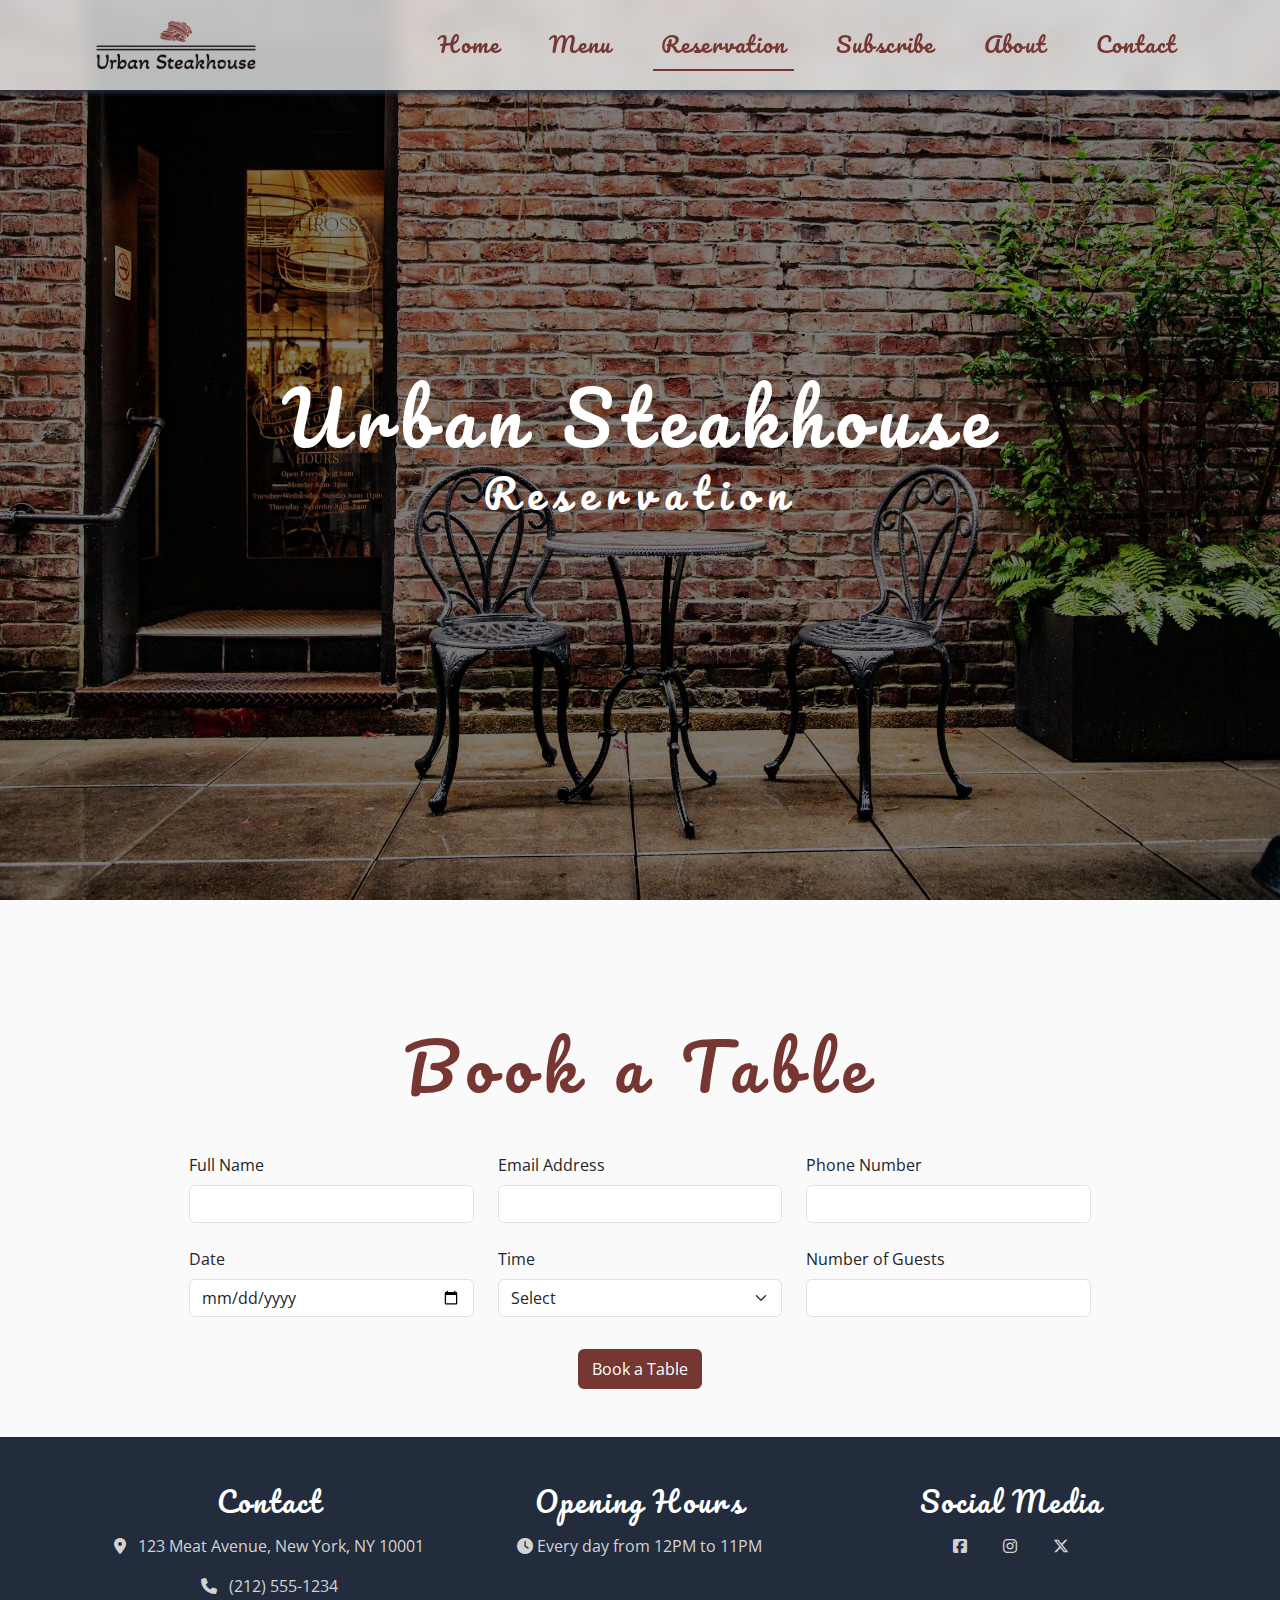
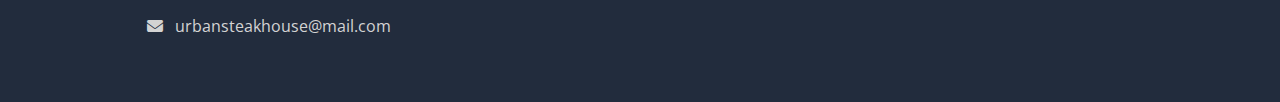
<file: reservation.html>
<!DOCTYPE html>
<html lang="en">
  <head>
    <meta charset="UTF-8" />
    <meta name="viewport" content="width=device-width, initial-scale=1.0" />
    <meta name="author" content="Florin Miron" />
    <meta
      name="keywords"
      content="steakhouse, dining, filet mignon, steaks, seafood, wine selection, steak specials, reservations, family-friendly dining, steak dinner, local steakhouse"
    />
    <meta
      name="description"
      content="Experience the ultimate steak lover's paradise at our steakhouse. Indulge in expertly grilled steaks, amazing desserts, and a curated wine selection. Reserve your table today!"
    />
    <title>Urban Steakhouse</title>
    <!-- Favicon -->
    <link
      rel="apple-touch-icon"
      sizes="180x180"
      href="./assets/images/apple-touch-icon.png"
    />
    <link
      rel="icon"
      sizes="32x32"
      type="image/png"
      href="./assets/images/favicon-32x32.png"
    />
    <link
      rel="icon"
      sizes="16x16"
      type="image/png"
      href="./assets/images/favicon-16x16.png"
    />
    <!-- Bootstrap's compiled CSS -->
    <link
      href="https://cdn.jsdelivr.net/npm/bootstrap@5.3.3/dist/css/bootstrap.min.css"
      rel="stylesheet"
      integrity="sha384-QWTKZyjpPEjISv5WaRU9OFeRpok6YctnYmDr5pNlyT2bRjXh0JMhjY6hW+ALEwIH"
      crossorigin="anonymous"
    />
    <!-- CDN Font Awesome -->
    <link
      rel="stylesheet"
      href="https://cdnjs.cloudflare.com/ajax/libs/font-awesome/6.6.0/css/all.min.css"
    />
    <!-- CSS link -->
    <link rel="stylesheet" href="./assets/style.css" />
  </head>
  <body>
    <!-- Header Section -->
    <header
      id="header-reservation"
      class="min-vh-100 d-flex align-items-center justify-content-center"
    >
      <!-- Navbar -->
      <nav
        id="navbar"
        class="navbar navbar-expand-xl bg-body-tertiary bg-opacity-75 fixed-top w-100 py-3"
      >
        <div class="container-fluid p-0">
          <a class="navbar-brand" href="index.html">
            <img
              src="./assets/images/logo-no-background.png"
              alt="Urban Steakhouse Logo"
            />
          </a>
          <button
            class="navbar-toggler"
            type="button"
            data-bs-toggle="collapse"
            data-bs-target="#navbarSupportedContent"
            aria-controls="navbarSupportedContent"
            aria-expanded="false"
            aria-label="Toggle navigation"
          >
            <span class="navbar-toggler-icon"></span>
          </button>
          <div class="collapse navbar-collapse" id="navbarSupportedContent">
            <ul class="navbar-nav ms-auto mb-2 mb-lg-0">
              <li class="nav-item">
                <a class="nav-link" href="index.html">Home</a>
              </li>
              <li class="nav-item">
                <a class="nav-link" href="menu.html">Menu</a>
              </li>
              <li class="nav-item">
                <a class="nav-link active" aria-current="page" href="#"
                  >Reservation</a
                >
              </li>
              <li class="nav-item">
                <a class="nav-link" href="index.html#events-signup"
                  >Subscribe</a
                >
              </li>
              <li class="nav-item">
                <a class="nav-link" href="about.html">About</a>
              </li>
              <li class="nav-item">
                <a class="nav-link" href="contact.html">Contact</a>
              </li>
            </ul>
          </div>
        </div>
      </nav>
      <div
        class="container d-flex flex-column align-items-center w-75 w-md-50"
        aria-labelledby="reservation-heading"
      >
        <h1 id="reservation-heading" class="display-2 display-md-1 text-center">
          Urban Steakhouse
        </h1>
        <h2 class="display-6">Reservation</h2>
      </div>
    </header>

    <!-- Main -->
    <main id="main-reservation">
      <section id="reservation" class="section mb-5">
        <h2 class="text-center display-3 mb-5">Book a Table</h2>
        <div class="container p-0">
          <form action="reservation-confirm.html">
            <div class="row justify-content-center mb-0">
              <div class="col-12 col-lg-10">
                <div class="row">
                  <!-- Full Name Input -->
                  <div class="col-12 col-md-4 mb-4">
                    <!-- The regex value of pattern attribute will not allow users to introduce numbers -->
                    <label for="fname" class="form-label">Full Name</label>
                    <input
                      type="text"
                      class="form-control"
                      id="fname"
                      name="fname"
                      pattern="^[A-Za-z\s]+$"
                      required
                    />
                  </div>
                  <!-- Email Address Input -->
                  <div class="col-12 col-md-4 mb-4">
                    <label for="email" class="form-label">Email Address</label>
                    <input
                      type="email"
                      class="form-control"
                      id="email"
                      name="email"
                      required
                    />
                  </div>
                  <!-- Phone Number Input -->
                  <div class="col-12 col-md-4 mb-3">
                    <!-- The regex value of pattern attribute will accept phone numbers in international format -->
                    <label for="phone" class="form-label">Phone Number</label>
                    <input
                      type="tel"
                      class="form-control"
                      id="phone"
                      name="phone"
                      pattern="^(\d{1,4})[\s\-]?\(?\d{1,3}\)?[\s\-]?\d{1,4}[\s\-]?\d{1,4}[\s\-]?\d{1,4}$"
                      required
                    />
                  </div>

                  <!-- Date Input -->
                  <div class="col-12 col-md-4 mb-3">
                    <label for="date" class="form-label">Date</label>
                    <input
                      type="date"
                      id="date"
                      class="form-control"
                      name="date"
                      required
                    />
                  </div>
                  <!-- Time Select -->
                  <div class="col-12 col-md-4 mb-3">
                    <label for="select" class="form-label">Time</label>
                    <select
                      id="select"
                      class="form-select"
                      name="booking-time"
                      required
                    >
                      <option value="">Select</option>
                      <option value="12:00 PM">12:00 PM</option>
                      <option value="01:30 PM">01:30 PM</option>
                      <option value="03:00 PM">03:00 PM</option>
                      <option value="04:30 PM">04:30 PM</option>
                      <option value="06:00 PM">06:00 PM</option>
                      <option value="07:30 PM">07:30 PM</option>
                      <option value="09:00 PM">09:00 PM</option>
                    </select>
                  </div>
                  <!-- Number of Guests Input -->
                  <div class="col-12 col-md-4 mb-3">
                    <label for="guests" class="form-label"
                      >Number of Guests</label
                    >
                    <input
                      type="number"
                      id="guests"
                      class="form-control"
                      name="guests"
                      max="6"
                      required
                    />
                  </div>
                </div>
              </div>
            </div>
            <!-- Submit Button -->
            <div class="text-center mt-3">
              <button type="submit" class="btn focus-ring">Book a Table</button>
            </div>
          </form>
        </div>
      </section>
    </main>

    <!-- Footer -->
    <footer>
      <div class="container py-5 px-0">
        <div class="row">
          <!-- Contact Details -->
          <div class="col-12 col-md-4 mb-4 mb-md-0">
            <h3 class="text-center fs-3 mb-3">Contact</h3>
            <address>
              <ul class="text-center list-unstyled">
                <li class="mb-3">
                  <i class="fa-solid fa-location-dot me-2"></i> 123 Meat Avenue,
                  New York, NY 10001
                </li>
                <li class="mb-3">
                  <i class="fa-solid fa-phone me-2"></i> (212) 555-1234
                </li>
                <li>
                  <i class="fa-solid fa-envelope me-2"></i>
                  urbansteakhouse@mail.com
                </li>
              </ul>
            </address>
          </div>
          <!-- Opening Hours -->
          <div class="col-12 col-md-4 mb-4 mb-md-0">
            <h3 class="text-center fs-3 mb-3">Opening Hours</h3>
            <p class="text-center">
              <i class="fa-solid fa-clock"></i>
              Every day from
              <time datetime="12:00">12PM</time> to
              <time datetime="23:00">11PM</time>
            </p>
          </div>
          <!-- Social Media Links -->
          <div class="col-12 col-md-4 text-center">
            <h3 class="text-center fs-3 mb-3">Social Media</h3>
            <!-- Facebook Link -->
            <a
              href="https://www.facebook.com/"
              class="text-decoration-none mx-3"
              target="_blank"
              aria-label="Facebook"
              title="Facebook"
              rel="noopener"
            >
              <i class="fa-brands fa-square-facebook"></i>
            </a>
            <!-- Instagram Link -->
            <a
              href="https://www.instagram.com/"
              class="text-decoration-none mx-3"
              target="_blank"
              aria-label="Instagram"
              title="Instagram"
              rel="noopener"
            >
              <i class="fa-brands fa-instagram"></i>
            </a>
            <!-- X Twitter Link -->
            <a
              href="https://x.com/"
              class="text-decoration-none mx-3"
              target="_blank"
              aria-label="X-Twitter"
              title="X-Twitter"
              rel="noopener"
            >
              <i class="fa-brands fa-x-twitter"></i>
            </a>
          </div>
        </div>
      </div>
    </footer>
    <!-- Bootstrap's compiled JavaScript -->
    <script
      src="https://cdn.jsdelivr.net/npm/bootstrap@5.3.3/dist/js/bootstrap.bundle.min.js"
      integrity="sha384-YvpcrYf0tY3lHB60NNkmXc5s9fDVZLESaAA55NDzOxhy9GkcIdslK1eN7N6jIeHz"
      crossorigin="anonymous"
    ></script>
  </body>
</html>
</file>
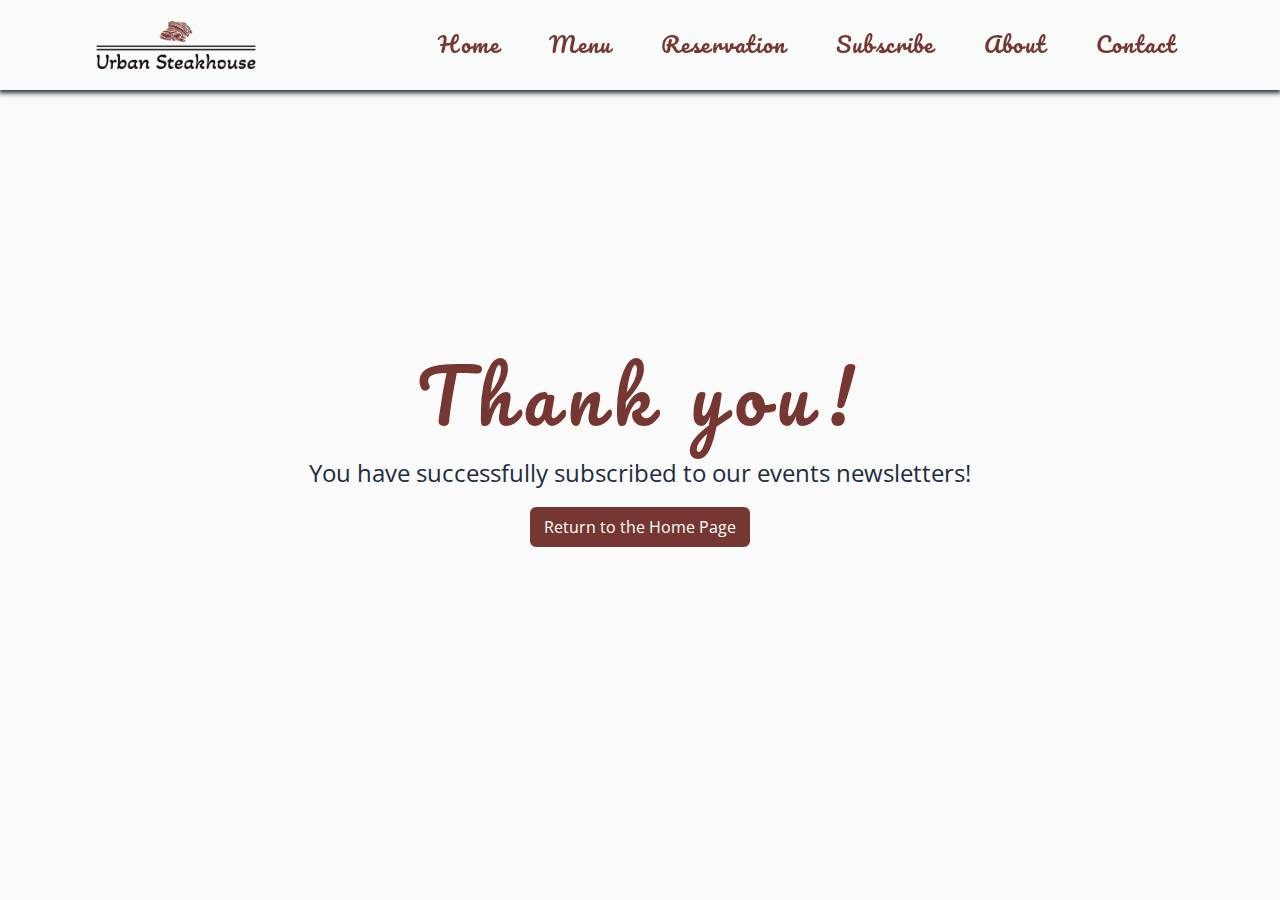
<file: subscribe-confirm.html>
<!DOCTYPE html>
<html lang="en">
  <head>
    <meta charset="UTF-8" />
    <meta name="viewport" content="width=device-width, initial-scale=1.0" />
    <meta name="author" content="Florin Miron" />
    <meta
      name="keywords"
      content="steakhouse, dining, filet mignon, steaks, seafood, wine selection, steak specials, reservations, family-friendly dining, steak dinner, local steakhouse"
    />
    <meta
      name="description"
      content="Experience the ultimate steak lover's paradise at our steakhouse. Indulge in expertly grilled steaks, amazing desserts, and a curated wine selection. Reserve your table today!"
    />
    <title>Urban Steakhouse</title>
    <!-- Favicon -->
    <link
      rel="apple-touch-icon"
      sizes="180x180"
      href="./assets/images/apple-touch-icon.png"
    />
    <link
      rel="icon"
      sizes="32x32"
      type="image/png"
      href="./assets/images/favicon-32x32.png"
    />
    <link
      rel="icon"
      sizes="16x16"
      type="image/png"
      href="./assets/images/favicon-16x16.png"
    />
    <!-- Bootstrap's compiled CSS -->
    <link
      href="https://cdn.jsdelivr.net/npm/bootstrap@5.3.3/dist/css/bootstrap.min.css"
      rel="stylesheet"
      integrity="sha384-QWTKZyjpPEjISv5WaRU9OFeRpok6YctnYmDr5pNlyT2bRjXh0JMhjY6hW+ALEwIH"
      crossorigin="anonymous"
    />
    <!-- CSS link -->
    <link rel="stylesheet" href="./assets/style.css" />
  </head>
  <body>
    <!-- Header Section -->
    <header
      id="header-subscribe-confirm"
      class="min-vh-100 d-flex align-items-center justify-content-center"
    >
      <!-- Navbar -->
      <nav
        id="navbar"
        class="navbar navbar-expand-xl bg-body-tertiary bg-opacity-75 fixed-top w-100 py-3"
      >
        <div class="container-fluid p-0">
          <a class="navbar-brand" href="index.html">
            <img
              src="./assets/images/logo-no-background.png"
              alt="Urban Steakhouse Logo"
            />
          </a>
          <button
            class="navbar-toggler"
            type="button"
            data-bs-toggle="collapse"
            data-bs-target="#navbarSupportedContent"
            aria-controls="navbarSupportedContent"
            aria-expanded="false"
            aria-label="Toggle navigation"
          >
            <span class="navbar-toggler-icon"></span>
          </button>
          <div class="collapse navbar-collapse" id="navbarSupportedContent">
            <ul class="navbar-nav ms-auto mb-2 mb-lg-0">
              <li class="nav-item">
                <a class="nav-link" href="index.html">Home</a>
              </li>
              <li class="nav-item">
                <a class="nav-link" href="menu.html">Menu</a>
              </li>
              <li class="nav-item">
                <a class="nav-link" href="reservation.html">Reservation</a>
              </li>
              <li class="nav-item">
                <a class="nav-link" href="index.html#events-signup"
                  >Subscribe</a
                >
              </li>
              <li class="nav-item">
                <a class="nav-link" href="about.html">About</a>
              </li>
              <li class="nav-item">
                <a class="nav-link" href="contact.html">Contact</a>
              </li>
            </ul>
          </div>
        </div>
      </nav>
      <div
        class="container d-flex flex-column align-items-center w-75 w-md-50"
        aria-labelledby="menu-heading"
      >
        <h1 id="menu-heading" class="display-2 display-md-1 text-center mb-3">
          Thank you!
        </h1>
        <p class="text-center fs-4 mb-3">
          You have successfully subscribed to our events newsletters!
        </p>
        <a href="index.html" class="btn focus-ring">Return to the Home Page</a>
      </div>
    </header>
    <!-- Bootstrap's compiled JavaScript -->
    <script
      src="https://cdn.jsdelivr.net/npm/bootstrap@5.3.3/dist/js/bootstrap.bundle.min.js"
      integrity="sha384-YvpcrYf0tY3lHB60NNkmXc5s9fDVZLESaAA55NDzOxhy9GkcIdslK1eN7N6jIeHz"
      crossorigin="anonymous"
    ></script>
  </body>
</html>
</file>
<file: assets/style.css>
/*
* Prefixed by https://autoprefixer.github.io
* PostCSS: v8.4.14,
* Autoprefixer: v10.4.7
* Browsers: last 4 version
*/

/* Google Fonts */
@import url("https://fonts.googleapis.com/css2?family=Open+Sans:ital,wght@0,300..800;1,300..800&family=Pacifico&display=swap");

/* CSS Reset */
*,
*::before,
*::after {
  margin: 0;
  padding: 0;
  -webkit-box-sizing: inherit;
  box-sizing: inherit;
}

/* Variables */
:root {
  --font-primary: "Pacifico", sans-serif;
  --font-secondary: "Open Sans", sans-serif;

  --color-primary: #763732;
  --color-secondary: #222c3d;
  --color-grey: #d3d3d3;
  --color-grey-light: #fafafa;
  --color-white: #fff;
  --color-gray-transparent: rgba(210, 210, 210, 0.85);

  --responsive-width: 85%;

  --darkening-bg-image-1: linear-gradient(
    rgba(0, 0, 0, 0.5),
    rgba(0, 0, 0, 0.5)
  );
  --darkening-bg-image-2: linear-gradient(
    rgba(0, 0, 0, 0.75),
    rgba(0, 0, 0, 0.75)
  );
}

/* Base */
html {
  -webkit-box-sizing: border-box;
  box-sizing: border-box;
}

body {
  font-family: var(--font-secondary);
  background-color: var(--color-grey-light);
}

h1,
h2 {
  font-family: var(--font-primary);
  letter-spacing: 10px;
  padding-left: 1.6rem;
  padding-right: 1.6rem;
}

/* Utility classes */
.section {
  margin-top: 8rem;
}

.heading-background {
  display: -webkit-box;
  display: -ms-flexbox;
  display: flex;
  -webkit-box-orient: vertical;
  -webkit-box-direction: normal;
  -ms-flex-direction: column;
  flex-direction: column;
  -webkit-box-pack: center;
  -ms-flex-pack: center;
  justify-content: center;
  -webkit-box-align: center;
  -ms-flex-align: center;
  align-items: center;
  padding: 7rem 0;
  width: 100%;
  margin-bottom: 7rem;
}

/* ================ */
/* Header Global */
/* ================ */
header #navbar {
  font-size: 1.4rem;
  -webkit-backdrop-filter: blur(10px);
  backdrop-filter: blur(10px);
  -webkit-box-shadow: 0 2px 5px 1px var(--color-secondary);
  box-shadow: 0 2px 5px 1px var(--color-secondary);
  font-family: var(--font-primary);
  letter-spacing: 1.2px;
}

header #navbar .container-fluid {
  width: var(--responsive-width);
}

header #navbar .navbar-brand img {
  width: 10rem;
}

header #navbar .nav-link {
  color: var(--color-primary);
  border-bottom: 2px solid transparent;
}

header #navbar .nav-link:hover {
  border-bottom: 2px solid var(--color-primary);
}

header #navbar li:not(:last-child) {
  padding-right: 1.5em;
}

header #navbar .navbar-nav .active {
  border-bottom: 2px solid var(--color-primary);
}

/* ============== */
/* Header Home */
/* ============== */
#header-home {
  background-image: var(--darkening-bg-image-1),
    url("./images/restaurant-ambience.jpg");
  background-size: cover;
  background-position: center top 15%;
  background-repeat: no-repeat;
}

#header-home #welcome-heading,
#header-home p {
  color: var(--color-grey-light);
}

#header-home #menu-btn {
  color: var(--color-primary);
}

#header-home #menu-btn:hover {
  color: var(--color-white);
  background-color: var(--color-primary);
}

/* ============== */
/* Header Menu */
/* ============== */
#header-menu {
  background-image: var(--darkening-bg-image-1),
    url("./images/restaurant-menu.jpg");
  background-size: cover;
  background-position: center;
  background-repeat: no-repeat;
}

#header-menu h1,
#header-menu h2 {
  color: var(--color-white);
}

/* ===================== */
/* Header Reservation */
/* ===================== */
#header-reservation {
  background-image: var(--darkening-bg-image-1),
    url("./images/terrace-table.jpg");
  background-size: cover;
  background-position: center;
  background-repeat: no-repeat;
}

#header-reservation h1,
#header-reservation h2 {
  color: var(--color-white);
}

/* =============== */
/* Header About */
/* =============== */
#header-about {
  background-image: var(--darkening-bg-image-1),
    url("./images/restaurant-table.jpg");
  background-size: cover;
  background-position: center;
  background-repeat: no-repeat;
}

#header-about h1,
#header-about h2 {
  color: var(--color-white);
}

/* ================= */
/* Header Contact */
/* ================= */
#header-contact {
  background-image: var(--darkening-bg-image-1),
    url("./images/restaurant-bar-daylight.jpg");
  background-size: cover;
  background-repeat: no-repeat;
  background-position: top center;
}

#header-contact h1,
#header-contact h2 {
  color: var(--color-white);
}

/* ============================= */
/* Header Confirmations */
/* ============================= */
#header-reservation-confirm h1,
#header-subscribe-confirm h1,
#header-contact-confirm h1 {
  color: var(--color-primary);
}

#header-reservation-confirm p,
#header-subscribe-confirm p,
#header-contact-confirm p {
  color: var(--color-secondary);
}

#header-reservation-confirm .btn,
#header-subscribe-confirm .btn,
#header-contact-confirm .btn {
  background-color: var(--color-primary);
  color: var(--color-white);
  border: 2px solid var(--color-primary);
  -webkit-transition: all 0.25s linear;
  -o-transition: all 0.25s linear;
  transition: all 0.25s linear;
}

#header-reservation-confirm .btn:hover,
#header-subscribe-confirm .btn:hover,
#header-contact-confirm .btn:hover {
  background-color: var(--color-white);
  color: var(--color-primary);
}

/* ============ */
/* Main Home */
/* ============ */
/* Welcome section */
#main-home #welcome {
  width: var(--responsive-width);
}

#main-home #welcome h2 {
  color: var(--color-primary);
}

#main-home #welcome p {
  color: var(--color-secondary);
}

/* Discover section */
#main-home #discover .heading-background {
  color: var(--color-white);
  background-image: var(--darkening-bg-image-1),
    url("./images/coffee-on-a-table.jpg");
  background-attachment: fixed;
  background-size: cover;
  background-position: bottom center;
}

#main-home #discover .row {
  width: var(--responsive-width);
}

#main-home #discover .card .card-title {
  font-family: var(--font-primary);
  color: var(--color-primary);
  font-size: 1.6rem;
}

#main-home #discover .card .card-text {
  color: var(--font-secondary);
}

/* Events Section */
#main-home #events {
  background-image: var(--darkening-bg-image-2),
    url("./images/restaurant-event.jpg");
  background-size: cover;
  background-position: center;
  padding-top: 5rem;
  padding-bottom: 7.6rem;
}

#main-home #events h2 {
  color: var(--color-white);
}

#main-home #events .container {
  width: var(--responsive-width);
}

#main-home #events .carousel-indicators {
  margin-bottom: 0;
  top: 105%;
}

#main-home #events .container .carousel-inner .carousel-item {
  /* Make sure each Bootstrap card has the same height */
  max-height: 43.75rem;
  /* Border radius for screen sizes smaller than 992px(lg) */
  border-radius: 1.2rem;
  overflow: hidden;
}

#main-home #events .container .carousel-inner img,
#main-home #events .container .carousel-inner .col-12:nth-of-type(2) {
  /* 350px / 16px */
  height: 21.175rem;
}

#main-home #events .container .carousel .col-12:nth-of-type(2) {
  background-color: var(--color-grey-light);
}

#main-home #events .container .carousel h3 {
  color: var(--color-primary);
  font-family: var(--font-primary);
}

#main-home #events .container .carousel p {
  color: var(--color-secondary);
}

#main-home #events .container .carousel div .btn {
  background-color: var(--color-primary);
  color: var(--color-white);
  border: 2px solid var(--color-primary);
  -webkit-transition: all 0.25s linear;
  -o-transition: all 0.25s linear;
  transition: all 0.25s linear;
}

#main-home #events .container .carousel div .btn:hover {
  background-color: var(--color-grey-light);
  color: var(--color-primary);
}

#main-home #events .carousel .carousel-control-prev-icon,
#main-home #events .carousel .carousel-control-next-icon {
  padding: 1.2rem;
  /* Implement background color to diferentiate from background on screen sizes smaller than 992px */
  background-color: var(--color-secondary);
  border-radius: 50%;
}

/* Testimonials */
#main-home #testimonials h2 {
  color: var(--color-primary);
}

#main-home #testimonials .container {
  width: var(--responsive-width);
}

#main-home #testimonials .carousel-indicators {
  margin-bottom: 0;
  top: 105%;
}

#main-home #testimonials .carousel-inner img {
  /* 120px / 16px */
  width: 7.5rem;
  height: 7.5rem;
  border-radius: 50%;
}

#main-home #testimonials .carousel-inner .star-rating {
  color: var(--color-primary);
}

#main-home #testimonials .carousel-inner blockquote {
  color: var(--color-secondary);
}

#main-home #testimonials .carousel .carousel-control-prev-icon,
#main-home #testimonials .carousel .carousel-control-next-icon {
  padding: 1.2rem;
  background-color: var(--color-secondary);
  border-radius: 50%;
}

/* Events Signup Section */
#main-home #events-signup {
  background-color: var(--color-grey);
}

#main-home #events-signup h2 {
  color: var(--color-primary);
}

#main-home #events-signup .container {
  width: var(--responsive-width);
}

#main-home #events-signup form .btn {
  background-color: var(--color-primary);
  color: var(--color-white);
  border: 2px solid var(--color-primary);
}

#main-home #events-signup form .btn:hover {
  background-color: var(--color-white);
  color: var(--color-primary);
}

/* ============ */
/* Main Menu */
/* ============ */
#main-menu #menu .container {
  width: var(--responsive-width);
}

/* Grid template areas used for easily organising the layout of the menu */
#main-menu #menu .menu-grid {
  display: -ms-grid;
  display: grid;
  grid-template-areas:
    "starters mains desserts"
    "starters mains drinks";
  min-height: 25rem;
  grid-auto-columns: 1fr;
  grid-auto-rows: 1fr;
  gap: 1rem;
}

#main-menu #menu .menu-grid a {
  color: var(--color-white);
  font-family: var(--font-primary);
  letter-spacing: 2px;
  background-color: var(--color-gray-transparent);
  color: var(--color-secondary);
  border-radius: 1rem;
  -webkit-transition: all 0.25s linear;
  -o-transition: all 0.25s linear;
  transition: all 0.25s linear;
}

#main-menu #menu .menu-grid a:hover {
  background-color: var(--color-primary);
  color: var(--color-white);
}

/* General styling for each grid item */
#main-menu #menu .menu-grid > * {
  display: -webkit-box;
  display: -ms-flexbox;
  display: flex;
  -webkit-box-align: center;
  -ms-flex-align: center;
  align-items: center;
  -webkit-box-pack: center;
  -ms-flex-pack: center;
  justify-content: center;
  width: 100%;
  height: 100%;
  border-radius: 1rem;
}

#main-menu #menu .menu-grid .starters {
  -ms-grid-row: 1;
  -ms-grid-row-span: 3;
  -ms-grid-column: 1;
  grid-area: starters;
  background-image: url("./images/starters.jpg");
}
#main-menu #menu .menu-grid .mains {
  -ms-grid-row: 1;
  -ms-grid-row-span: 3;
  -ms-grid-column: 3;
  grid-area: mains;
  background-image: url("./images/mains.jpg");
}
#main-menu #menu .menu-grid .desserts {
  -ms-grid-row: 1;
  -ms-grid-column: 5;
  grid-area: desserts;
  background-image: url("./images/desserts.jpg");
}
#main-menu #menu .menu-grid .drinks {
  -ms-grid-row: 3;
  -ms-grid-column: 5;
  grid-area: drinks;
  background-image: url("./images/drinks.jpg");
}
#main-menu #menu .menu-grid .starters,
#main-menu #menu .menu-grid .mains,
#main-menu #menu .menu-grid .desserts,
#main-menu #menu .menu-grid .drinks {
  background-size: cover;
  background-position: center;
}

#main-menu #starters .heading-background {
  background-image: var(--darkening-bg-image-1),
    url("./images/restaurant-starters-heading.jpg");
}

#main-menu #mains .heading-background {
  background-image: var(--darkening-bg-image-1),
    url("./images/restaurant-mains-heading.jpg");
}

#main-menu #desserts .heading-background {
  background-image: var(--darkening-bg-image-1),
    url("./images/restaurant-desserts-heading.jpg");
}

#main-menu #drinks .heading-background {
  background-image: var(--darkening-bg-image-1),
    url("./images/restaurant-drinks-heading.jpg");
}

#main-menu #starters .heading-background,
#main-menu #mains .heading-background,
#main-menu #desserts .heading-background,
#main-menu #drinks .heading-background {
  color: var(--color-white);
  background-size: cover;
  background-attachment: fixed;
  background-position: center;
}

#main-menu .section .container {
  width: var(--responsive-width);
}

#main-menu .section .container .item-image {
  /* Set a fixed size for each image container */
  width: 11.25rem;
  height: 11.25rem;
}

#main-menu .section .container h3 {
  font-family: var(--font-primary);
  letter-spacing: 1px;
  color: var(--color-primary);
}

#main-menu .section .container .item-description {
  color: var(--color-secondary);
}
#main-menu .section .container .item-price {
  color: var(--color-primary);
}

/* =================== */
/* Main Reservation */
/* =================== */
#main-reservation h2 {
  color: var(--color-primary);
}

#main-reservation .container {
  width: var(--responsive-width);
}

#main-reservation form .btn {
  background-color: var(--color-primary);
  color: var(--color-white);
  border: 2px solid var(--color-primary);
  -webkit-transition: all 0.25s linear;
  -o-transition: all 0.25s linear;
  transition: all 0.25s linear;
}

#main-reservation form .btn:hover {
  background-color: var(--color-white);
  color: var(--color-primary);
}

/* ============= */
/* Main About */
/* ============= */

/* Introduction Section */
#main-about #about-introduction h2 {
  color: var(--color-primary);
}

#main-about #about-introduction .container {
  width: var(--responsive-width);
}

#main-about #about-introduction .container p {
  color: var(--color-secondary);
}

/* Video Section */
#main-about #video .heading-background {
  background-image: url("./images/restaurant-table-night.jpg");
  background-position: center;
  background-size: cover;
  background-attachment: fixed;
}

#main-about #video h2 {
  color: var(--color-white);
}

#main-about #video .btn {
  background-color: var(--color-primary);
  color: var(--color-white);
  border-radius: 50%;
  width: 4.375rem;
  height: 4.375rem;
  -webkit-transition: -webkit-transform 0.25s linear;
  transition: -webkit-transform 0.25s linear;
  -o-transition: transform 0.25s linear;
  transition: transform 0.25s linear;
  transition: transform 0.25s linear, -webkit-transform 0.25s linear;
}

#main-about #video .btn:hover {
  -webkit-transform: scale(1.2);
  -ms-transform: scale(1.2);
  transform: scale(1.2);
}

/* Chefs Section */
#main-about #chefs h2 {
  color: var(--color-primary);
}

#main-about #chefs .container {
  width: var(--responsive-width);
}

#main-about #chefs .container .card h3 {
  font-family: var(--font-primary);
  color: var(--color-primary);
}

#main-about #chefs .container .card h4 {
  color: var(--color-secondary);
}

#main-about #chefs .container .card .btn {
  background-color: var(--color-primary);
  color: var(--color-white);
  border: 2px solid var(--color-primary);
  -webkit-transition: all 0.25s linear;
  -o-transition: all 0.25s linear;
  transition: all 0.25s linear;
}

#main-about #chefs .container .card .btn:hover {
  background-color: var(--color-white);
  color: var(--color-primary);
}

/* =============== */
/* Main Contact */
/* =============== */
#main-contact h2 {
  color: var(--color-primary);
}

#main-contact .container {
  width: var(--responsive-width);
}

#main-contact form textarea {
  /* Disable the resizing for textarea */
  resize: none;
}

#main-contact form .btn {
  background-color: var(--color-primary);
  color: var(--color-white);
  border: 2px solid var(--color-primary);
  -webkit-transition: all 0.25s linear;
  -o-transition: all 0.25s linear;
  transition: all 0.25s linear;
}

#main-contact form .btn:hover {
  background-color: var(--color-white);
  color: var(--color-primary);
}

#main-contact #contact-details h3 {
  font-family: var(--font-primary);
  color: var(--color-primary);
  letter-spacing: 2px;
}

#main-contact #contact-details p {
  color: var(--color-secondary);
}

/* ========= */
/* Footer */
/* ========= */
footer {
  background-color: var(--color-secondary);
  color: var(--color-white);
}

footer .container {
  width: var(--responsive-width);
}

footer .container h3 {
  font-family: var(--font-primary);
  letter-spacing: 2px;
}

footer .container li,
footer .container p,
footer .container a {
  color: var(--color-grey);
}

footer .container a {
  -webkit-transition: color 0.25s linear;
  -o-transition: color 0.25s linear;
  transition: color 0.25s linear;
}

footer .container a:hover {
  color: var(--color-grey-light);
}

/* ========= */
/* Modals */
/* ========= */
.modal-content h2 {
  color: var(--color-primary);
  letter-spacing: 2px;
}

/* ================ */
/* Media Queries */
/* ================ */
/* Use the display: inline-block so that the nav link border-bottom is the same width as the nav link content */
@media only screen and (max-width: 1200px) {
  header #navbar .nav-link {
    display: inline-block;
  }
}

@media only screen and (max-width: 992px) {
  /* Create a small gap between the prev and next buttons and the edges of the container */
  #main-home #events .carousel .carousel-control-prev,
  #main-home #testimonials .carousel .carousel-control-prev {
    left: 0.4rem;
  }
  #main-home #events .carousel .carousel-control-next,
  #main-home #testimonials .carousel .carousel-control-next {
    right: 0.4rem;
  }
}

@media only screen and (max-width: 768px) {
  #main-home #testimonials .container .carousel-item {
    min-height: 20rem;
  }

  #main-menu #menu .menu-grid {
    /* Organize the grid template areas layout into 1 column for medium screen sizes smaller than 768px */
    grid-template-areas:
      "starters"
      "mains"
      "desserts"
      "drinks";
    min-height: 37.5rem;
  }
  #main-menu #menu .menu-grid .starters {
    -ms-grid-row: 1;
    -ms-grid-row-span: 1;
    -ms-grid-column: 1;
  }
  #main-menu #menu .menu-grid .mains {
    -ms-grid-row: 2;
    -ms-grid-row-span: 1;
    -ms-grid-column: 1;
  }
  #main-menu #menu .menu-grid .desserts {
    -ms-grid-row: 3;
    -ms-grid-column: 1;
  }
  #main-menu #menu .menu-grid .drinks {
    -ms-grid-row: 4;
    -ms-grid-column: 1;
  }
}

@media only screen and (max-width: 576px) {
  h1,
  h2 {
    letter-spacing: 5px;
  }

  .heading-background {
    padding: 5rem 0;
  }

  header #navbar .navbar-brand img {
    width: 8rem;
  }

  #header-home .container p {
    font-size: 0.8rem;
  }

  #main-home #testimonials .container .carousel-item {
    min-height: 22rem;
  }

  #main-menu .section .container .item-image {
    /* 150px / 16 */
    width: 9.375rem;
    height: 9.375rem;
  }

  #main-home #discover .heading-background,
  #main-menu #starters .heading-background,
  #main-menu #mains .heading-background,
  #main-menu #desserts .heading-background,
  #main-menu #drinks .heading-background,
  #main-about #video .heading-background {
    background-attachment: initial;
  }
}
</file>
